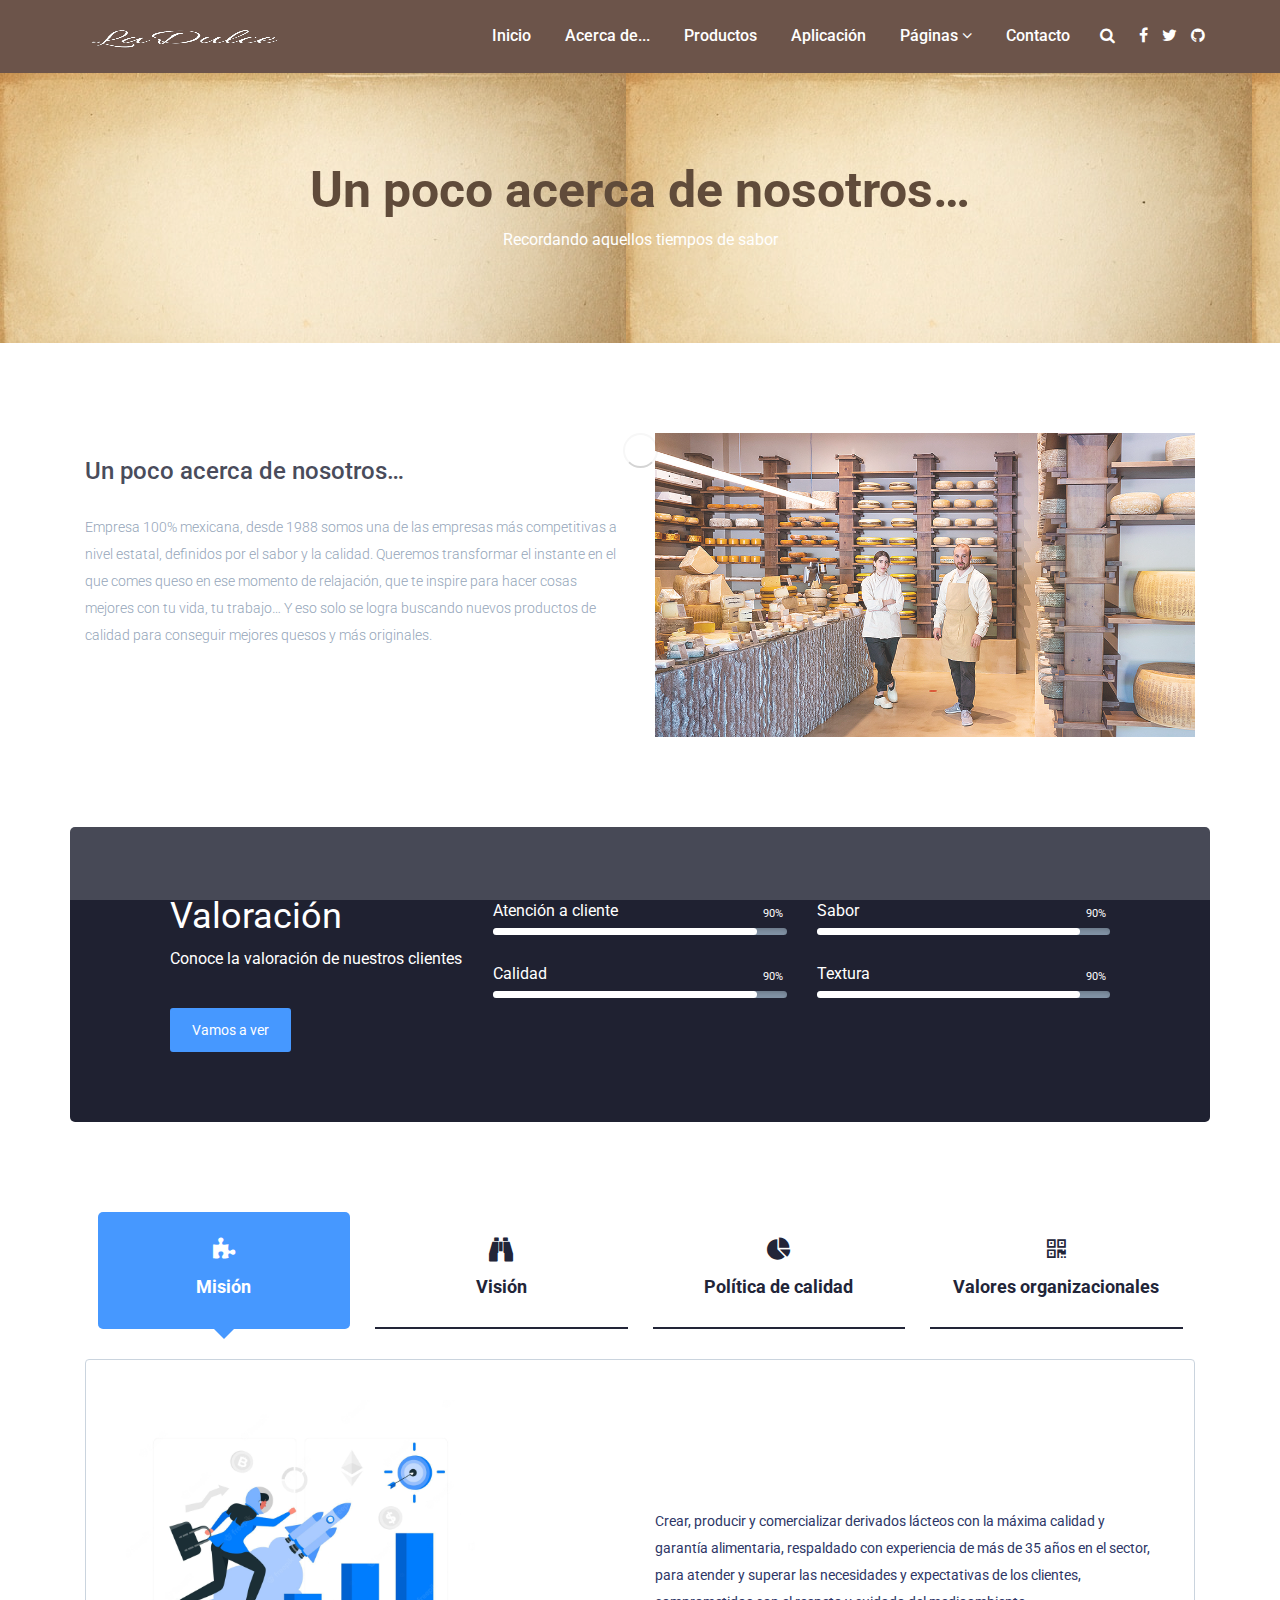
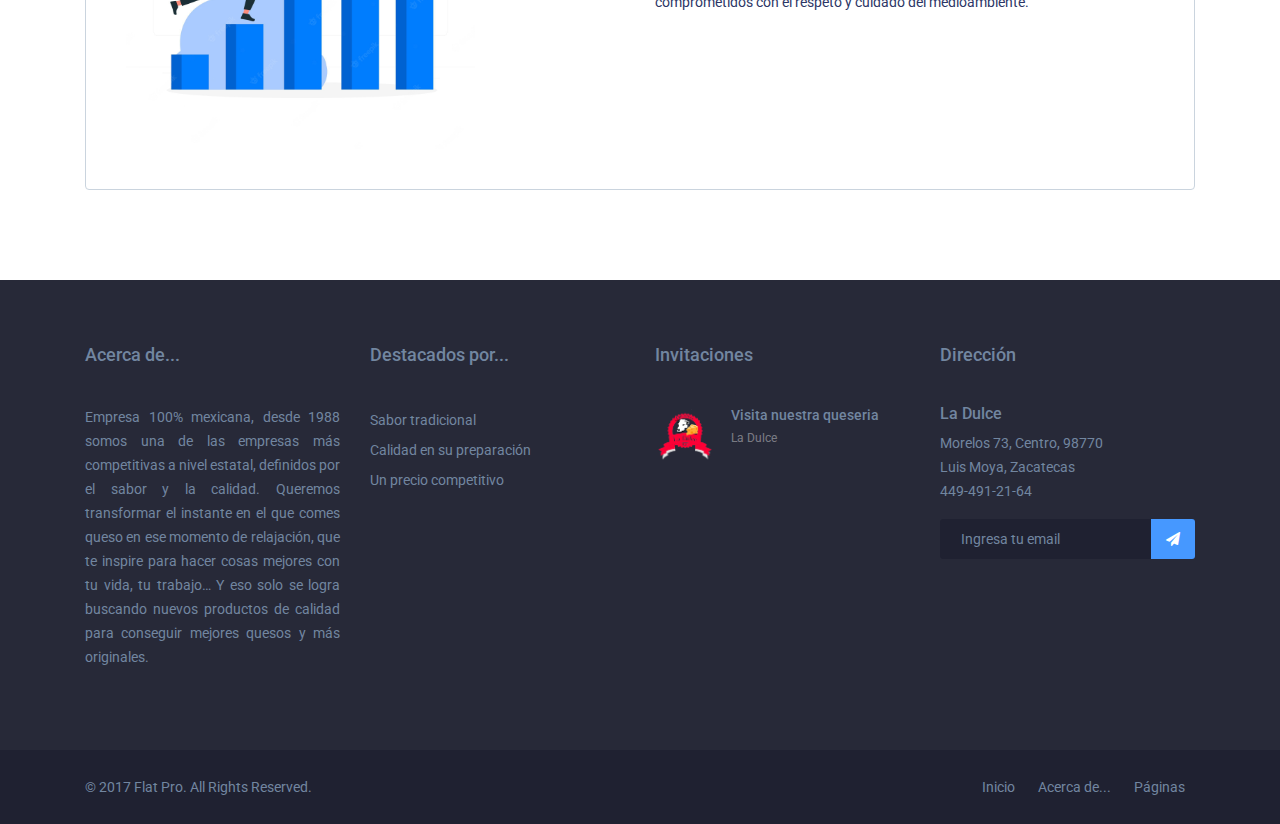
<file: about.html>
<!DOCTYPE html>
<html lang="en">

<head>
    <!-- Required meta tags -->
    <meta charset="utf-8">
    <meta name="viewport" content="width=device-width, initial-scale=1, shrink-to-fit=no">
    <title>Flat Pro || Buisness HTML template</title>

        <!-- Required CSS files -->
    <link href="https://fonts.googleapis.com/css?family=Roboto:300,300i,400,400i,500,500i,700,700i" rel="stylesheet">
    <link rel="stylesheet" href="assets/css/owl.carousel.css">
    <link rel="stylesheet" href="assets/css/barfiller.css">
    <link rel="stylesheet" href="assets/css/animate.css">
    <link rel="stylesheet" href="assets/css/font-awesome.min.css">
    <link rel="stylesheet" href="assets/css/bootstrap.min.css">
    <link rel="stylesheet" href="assets/css/slicknav.css">
    <link rel="stylesheet" href="assets/css/main.css">
</head>

<body>
    <div class="preloader">
        <span class="preloader-spin"></span>
    </div>
    <div class="site">
        


            <header>
            <div class="container">
                <div class="row">
                    <div class="col-6 col-sm-3 logo-column">
                        <a href="index.html" class="logo">
                            <img src="assets/img/Amapola_verde_coral_rosa-removebg-preview.png" alt="logo" width="200px" height="500px">
                        </a>
                    </div>
                    <div class="col-6 col-sm-9 nav-column clearfix">
                        <div class="right-nav">
                            <span class="search-icon fa fa-search"></span>
                            <form action="#" class="search-form">
                                <input type="search" placeholder="search now">
                                <button type="submit"><i class="fa fa-search"></i></button>
                            </form>
                            <div class="header-social">
                                <a href="#" class="fa fa-facebook"></a>
                                <a href="#" class="fa fa-twitter"></a>
                                <a href="#" class="fa fa-github"></a>
                            </div>
                        </div>
                        <nav id="menu" class="d-none d-lg-block">
                            <ul>
                                <li >
                                    <a href="index.html">Inicio</a>
                                    
                                </li>
                                <li><a href="about.html">Acerca de...</a></li>
                                <li><a href="portfolio.html">Productos</a></li>
                                <li><a href="inicio_de_sesion.php">Aplicación</a></li>
                                <li class="has-child">
                                    <a href="#">Páginas</a>
                                    <ul class="sub-menu">
                                    
                                        <li><a href="about.html">Acerca de...</a></li>
                                        <li><a href="contact.php">Contacto</a></li>
                                        <li><a href="portfolio.html">Productos</a></li>
                                        <li><a href="testimonial.html">Testimonios</a></li>
                                         <li><a href="aplicacion.html">Aplicación</a></li>
                                        <li><a href="inicio_de_sesion.html">Cerrar sesión</a></li>
                                        <li><a href="inicio_de_sesion.php">Iniciar sesión</a></li>
                                    </ul>
                                </li>
                                <li><a href="contact.php">Contacto</a></li> 
                            </ul>
                    </div>
                </div>
            </div>
        </header>    <div class="page-title sp" style="background-image: url(assets/img/ACERCADE2.jpeg)">
    <div class="container text-center">
        <h2 style="color:rgb(62, 36, 15)">Un poco acerca de nosotros…</h2>
        <p style="color:rgb(255, 255, 255)">Recordando aquellos tiempos de sabor</p>
    </div>
</div>        
    <div class="about-area sp">
    <div class="container">
        <div class="row">
            <div class="col-md-6">
                <div class="about-content">
                    <h3>Un poco acerca de nosotros…</h3>
                    <p>Empresa 100% mexicana, desde 1988 somos una de las empresas más competitivas a nivel estatal, definidos por el sabor y la calidad. Queremos transformar el instante en el que comes queso en ese momento de relajación, que te inspire para hacer cosas mejores con tu vida, tu trabajo… Y eso solo se logra buscando nuevos productos de calidad para conseguir mejores quesos y más originales.</p>
                    
                </div>
            </div>
            <div class="col-md-6">
                <div class="about-img">
                    <img src="assets/img/imagendeabout.jpeg" alt="">
                </div>
            </div>
        </div>
    </div>
</div>    <div class="skill-area spb">
    <div class="container">
        <div class="row">
            <div class="col-md-4">
                <div class="skill-title">
                    <h2>Valoración</h2>
                    <p>Conoce la valoración de nuestros clientes </p>
                    <a href="index.html" class="button">Vamos a ver</a>
                    
                </div>
            </div>
            <div class="col-md-8">
                <div class="row">
                    <div class="col-sm-6 single-skill">
                        <h4>Atención a cliente</h4>
                        <div class="barfiller">
                            <span class="tip"></span>
                            <span class="fill" data-percentage="90"></span>
                        </div>
                    </div>
                    <div class="col-sm-6 single-skill">
                        <h4>Sabor</h4>
                        <div class="barfiller">
                            <span class="tip"></span>
                            <span class="fill" data-percentage="100"></span>
                        </div>
                    </div>
                    <div class="col-sm-6 single-skill">
                        <h4>Calidad</h4>
                        <div class="barfiller">
                            <span class="tip"></span>
                            <span class="fill" data-percentage="50"></span>
                        </div>
                    </div>
                    <div class="col-sm-6 single-skill">
                        <h4>Textura</h4>
                        <div class="barfiller">
                            <span class="tip"></span>
                            <span class="fill" data-percentage="50"></span>
                        </div>
                    </div>
                
                </div>
            </div>
        </div>
    </div>
</div>    <div class="tabs-area spb">
    <div class="container">
        <ul class="nav tabs-nav" id="pills-tab" role="tablist">
            <li class="nav-item">
                <a class="nav-link active" id="pills-home-tab" data-toggle="pill" href="#mission">
                    <i class="fa fa-puzzle-piece"></i>
                    <span>Misión</span>
                </a>
            </li>
            <li class="nav-item">
                <a class="nav-link" id="pills-profile-tab" data-toggle="pill" href="#vision">
                    <i class="fa fa-binoculars"></i>
                    <span>Visión</span>
                </a>
            </li>
            <li class="nav-item">
                <a class="nav-link" id="pills-profile-tab" data-toggle="pill" href="#funds">
                    <i class="fa fa-pie-chart"></i>
                    <span>Política de calidad</span>
                </a>
            </li>
            <li class="nav-item">
                <a class="nav-link" id="pills-profile-tab" data-toggle="pill" href="#history">
                    <i class="fa fa-qrcode"></i>
                    <span>Valores organizacionales</span>
                </a>
            </li>

        </ul>
        <div class="tab-content" id="pills-tabContent">
            <div class="tab-pane fade show active" id="mission" role="tabpanel">
                <div class="row">
                    <div class="col-md-6">
                        <img src="assets/img/misionP.jpg" alt="" width="70%">
                    </div>
                    <div class="col-md-6">
                        <br><br><br><br>
                        <p>Crear, producir y comercializar derivados lácteos con la máxima calidad y garantía alimentaria, respaldado con experiencia de más de 35 años en el sector, para atender y superar las necesidades y expectativas de los clientes, comprometidos con el respeto y cuidado del medioambiente.
                        </p>  
                    </div>
                </div>
            </div>
            <div class="tab-pane fade" id="vision" role="tabpanel">
                    <div class="row">
                        <div class="col-md-6">
                            <img src="assets/img/mision2.jpg" width="70%" alt="">
                        </div>
                        <div class="col-md-6">
                            <br><br><br><br>
                            <p>“Ser una empresa reconocida a nivel estatal por sus productos lácteos y procesos artesanales, distinguiéndose por el sabor, textura y aroma, así como por estar en las ocasiones especiales de las familias y poder botanear con un buen queso”
                            </p>
                           
                        </div>
                    </div>
            </div>
            <div class="tab-pane fade" id="funds" role="tabpanel">
                    <div class="row">
                        <div class="col-md-6">
                            <p><strong></strong></p>
                            <br><br><br>    
                            <p>"Deleitar a nuestros clientes poniendo a su disposición exquisitos quesos elaborados artesanalmente con leche de cabra autóctona y con las máximas garantías higiénico-sanitarias, con el objetivo final de que sean reconocidos nacional e internacionalmente por su sabor, aroma y frescura."</p>
                        </div>
                        <div class="col-md-6">
                            <img src="assets/img/equipo.jpg" width="500" height="350" alt="">
                        </div>
                    </div>
            </div>
            <div class="tab-pane fade" id="history" role="tabpanel">
                <div class="row">
                    <div class="col-md-6">
                        <img src="assets/img/valoresP.jpg" width="380" height="350" alt="">
                        <br>
                        <br>
                        </div>
                    <div class="col-md-6">
                        <br><br><br><br>
                       <p>Como fabricantes de alimentos ponemos a disposición de nuestros clientes quesos y derivados lácteos que aseguran una dieta nutritiva dentro de un estilo de vida saludable. En primer lugar, debemos garantizar la inocuidad del alimento para poder certificar después la calidad del producto.</p>
                       
                    </div>
                </div>
            </div>
        </div>

    </div>
</div>    
<footer>
    <div class="footer-top">
        <div class="container">
            <div class="row">
                <div class="col-md-6 col-lg-3 footer_widget">
                    <div class="inner">
                        <h4>Acerca de...</h4>
                       <p style="text-align: justify;">Empresa 100% mexicana, desde 1988 somos una de las empresas más competitivas a nivel estatal, definidos por el sabor y la calidad. Queremos transformar el instante en el que comes queso en ese momento de relajación, que te inspire para hacer cosas mejores con tu vida, tu trabajo… Y eso solo se logra buscando nuevos productos de calidad para conseguir mejores quesos y más originales.</p>
                    </div>
                </div>
                <div class="col-md-6 col-lg-3 footer_widget">
                    <div class="inner">
                        <h4>Destacados por...</h4>
                        <ul>
                            <li><a href="#">Sabor tradicional</a></li>
                            <li><a href="#">Calidad en su preparación</a></li>
                            <li><a href="#">Un precio competitivo</a></li>
                         
                        </ul>
                    </div>
                </div>
                <div class="col-md-6 col-lg-3 footer_widget">
                    <div class="inner">
                        <h4>Invitaciones</h4>
                        <div class="media">
                            <a href="#">
                                <img src="assets/img/La_Dulce_Original-removebg-preview.png" class="d-flex mr-3" alt="">
                            </a>
                            <div class="media-body">
                                <h5>
                                    <a href="#">Visita nuestra queseria</a>
                                </h5>
                                <span>La Dulce</span>
                            </div>
                        </div>
                    </div>
                </div>
                <div class="col-md-6 col-lg-3 footer_widget">
                    <div class="inner">
                        <h4>Dirección</h4>
                    <h5>La Dulce</h5>
                    <p>Morelos 73, Centro, 98770 <br>Luis Moya, Zacatecas <br>449-491-21-64</p>
                   
                        <form action="#" class="nw_form">
                            <input placeholder="Ingresa tu email" type="email">
                            <button><i class="fa fa-paper-plane"></i></button>
                        </form>
                    </div>
                </div>
            </div>
        </div>
    </div>
    <div class="footer-bottom">
        <div class="container">
            <div class="row">
                <div class="col-lg-6">
                    <div class="copyright-txt">
                        © 2017 Flat Pro. All Rights Reserved.
                    </div>
                </div>
                <div class="col-lg-6 text-right">
                    <div class="footer-nav">
                        <a href="#">Inicio</a>
                        <a href="#">Acerca de...</a>
                        <a href="#">Páginas</a>
                      
                    </div>
                </div>
            </div>
        </div>
    </div>
</footer>
       
       
        
    </div>

    <!--Required JS files-->
<script src="assets/js/jquery-2.2.4.min.js"></script>
<script src="assets/js/vendor/popper.min.js"></script>
<script src="assets/js/vendor/bootstrap.min.js"></script>
<script src="assets/js/vendor/owl.carousel.min.js"></script>
<script src="assets/js/vendor/isotope.pkgd.min.js"></script>
<script src="assets/js/vendor/jquery.barfiller.js"></script>
<script src="assets/js/vendor/loopcounter.js"></script>
<script src="assets/js/vendor/slicknav.min.js"></script>
<script src="assets/js/active.js"></script>

</body>

</html>
</file>
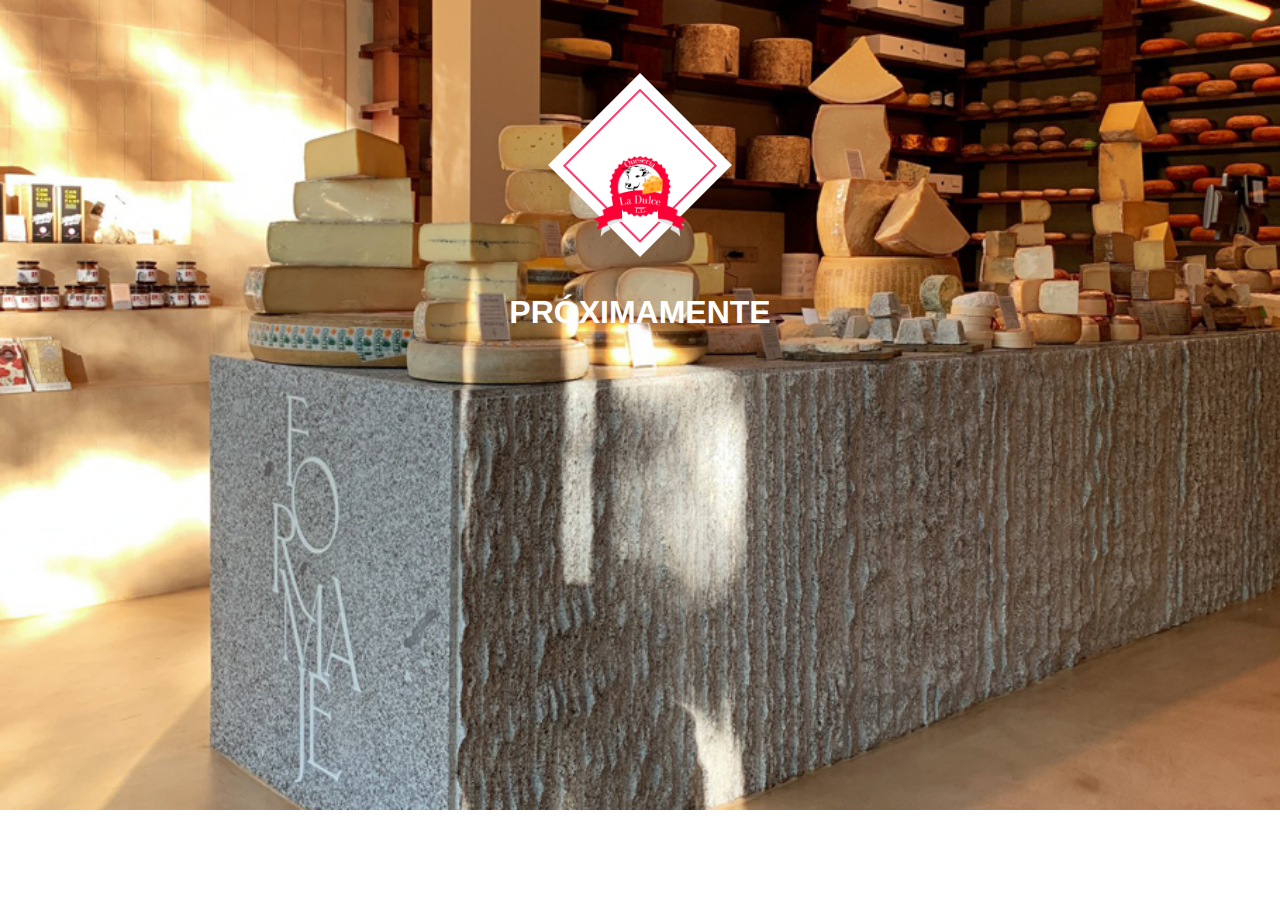
<file: aplicacion.html>
<!DOCTYPE HTML>
<html>
<head>
<title>Login</title>
<!-- Custom Theme files -->
<link href="assets/css/style.css" rel="stylesheet" type="text/css" media="all"/>
<!-- Custom Theme files -->
<meta http-equiv="Content-Type" content="text/html; charset=utf-8" />
<meta name="viewport" content="width=device-width, initial-scale=1, maximum-scale=1">
<meta http-equiv="Content-Type" content="text/html; charset=utf-8" /> 
<meta name="keywords" content="Square login form web template, Sign up Web Templates, Flat Web Templates, Login signup Responsive web template, Smartphone Compatible web template, free webdesigns for Nokia, Samsung, LG, Sony Ericsson, Motorola web design" />
<!--Google Fonts-->
<link href='//fonts.googleapis.com/css?family=Open+Sans:300italic,400italic,600italic,700italic,800italic,400,300,600,700,800' rel='stylesheet' type='text/css'>
<!--Google Fonts-->
</head>
<body>
	
<!--header start here-->
<div class="login-form">
	
			<div class="top-login">
				<span><img src="assets/img/La_Dulce_Original-removebg-preview.png" alt="" ></span>
			</div>
			<a href="index.html"><h1 >Próximamente</h1>
			</a>
	
			
</div>		
<!--header start here-->
</body>

</html>
</file>
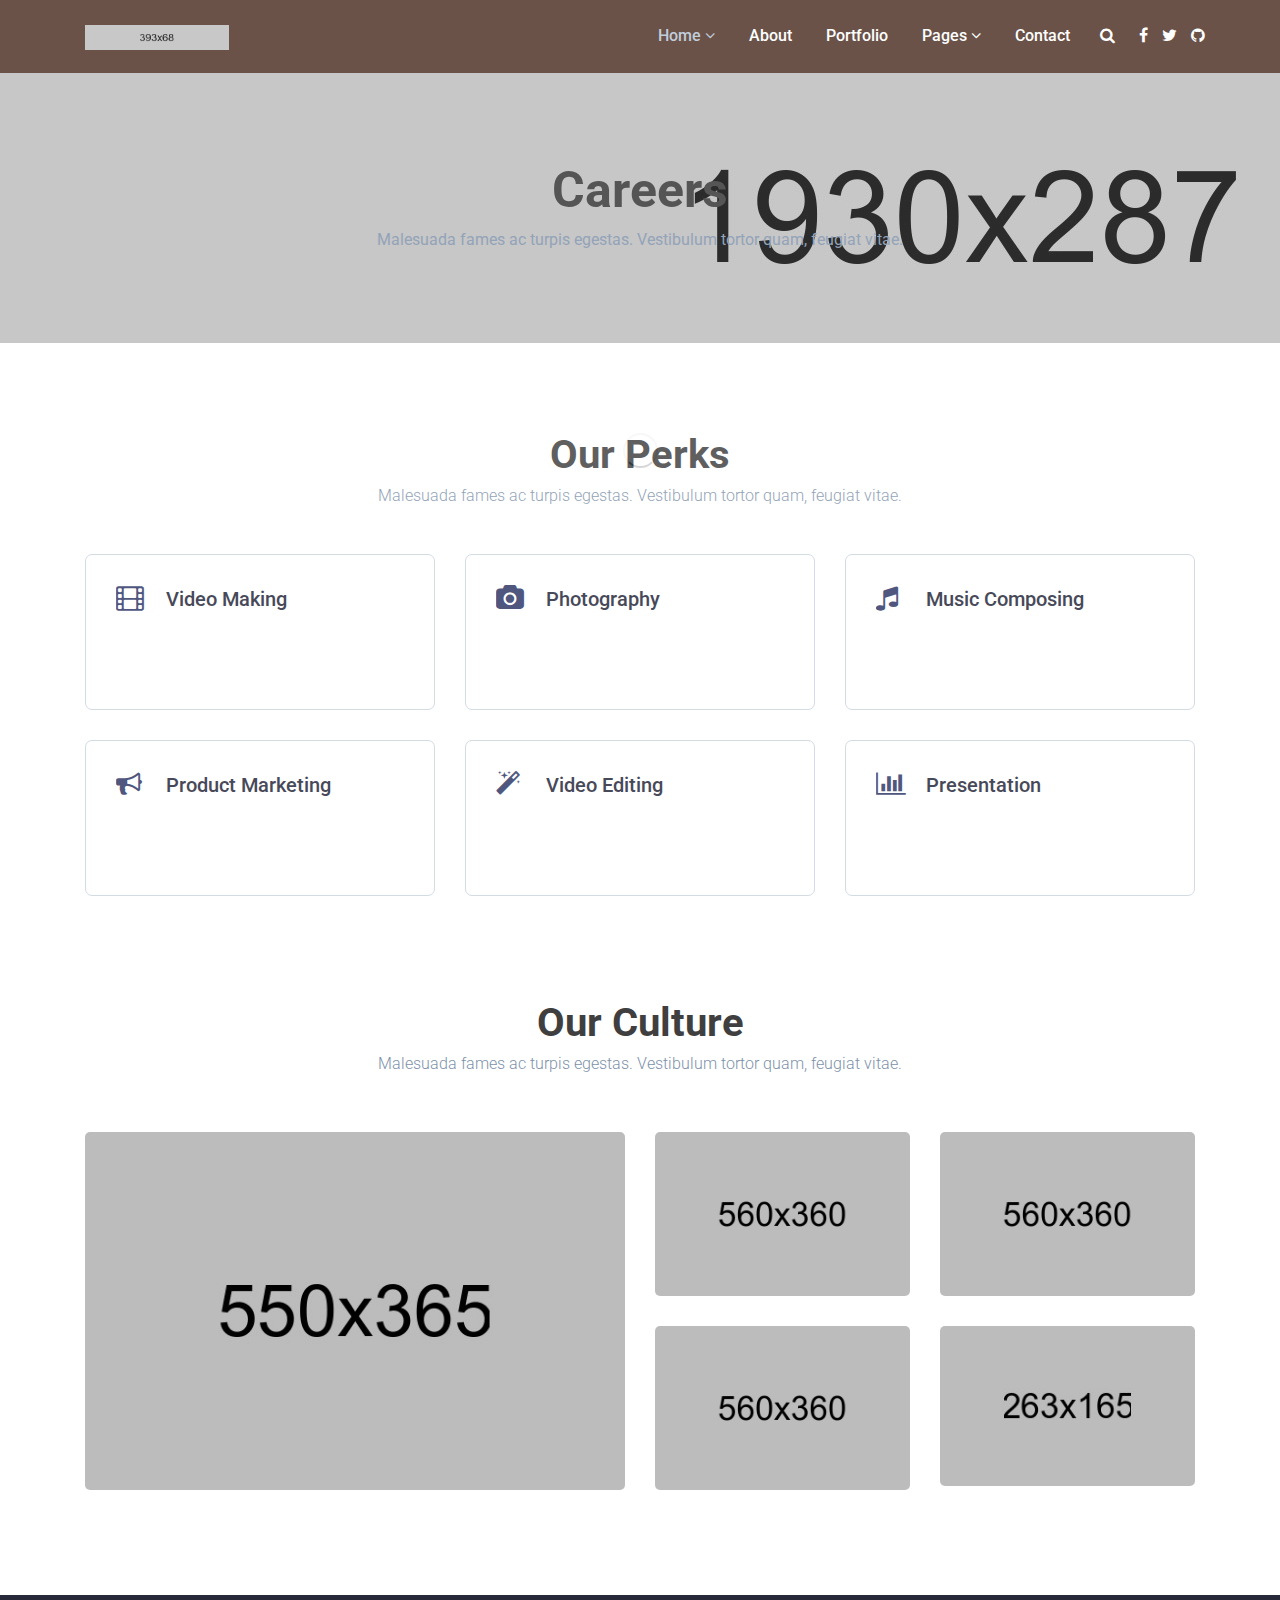
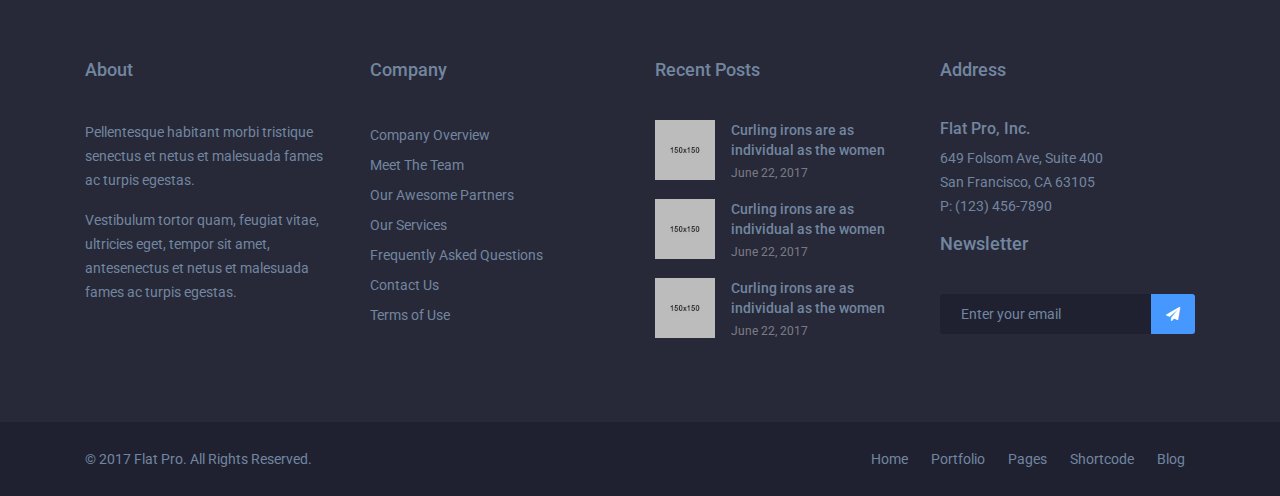
<file: career.html>
<!DOCTYPE html>
<html lang="en">

<head>
    <!-- Required meta tags -->
    <meta charset="utf-8">
    <meta name="viewport" content="width=device-width, initial-scale=1, shrink-to-fit=no">
    <title>Flat Pro || Buisness HTML template</title>

        <!-- Required CSS files -->
    <link href="https://fonts.googleapis.com/css?family=Roboto:300,300i,400,400i,500,500i,700,700i" rel="stylesheet">
    <link rel="stylesheet" href="assets/css/owl.carousel.css">
    <link rel="stylesheet" href="assets/css/barfiller.css">
    <link rel="stylesheet" href="assets/css/animate.css">
    <link rel="stylesheet" href="assets/css/font-awesome.min.css">
    <link rel="stylesheet" href="assets/css/bootstrap.min.css">
    <link rel="stylesheet" href="assets/css/slicknav.css">
    <link rel="stylesheet" href="assets/css/main.css">
</head>

<body>
    <div class="preloader">
        <span class="preloader-spin"></span>
    </div>
    <div class="site">
        


            <header>
            <div class="container">
                <div class="row">
                    <div class="col-6 col-sm-3 logo-column">
                        <a href="index.html" class="logo">
                            <img src="assets/img/logo.png" alt="logo">
                        </a>
                    </div>
                    <div class="col-6 col-sm-9 nav-column clearfix">
                        <div class="right-nav">
                            <span class="search-icon fa fa-search"></span>
                            <form action="#" class="search-form">
                                <input type="search" placeholder="search now">
                                <button type="submit"><i class="fa fa-search"></i></button>
                            </form>
                            <div class="header-social">
                                <a href="#" class="fa fa-facebook"></a>
                                <a href="#" class="fa fa-twitter"></a>
                                <a href="#" class="fa fa-github"></a>
                            </div>
                        </div>
                        <nav id="menu" class="d-none d-lg-block">
                            <ul>
                                <li class="current-menu-item has-child">
                                    <a href="index.html">Home</a>
                                    <ul class="sub-menu">
                                        <li><a href="index.html">Home - 01</a></li>
                                        <li><a href="index-2.html">Home - 02</a></li>
                                        <li><a href="index-3.html">Home - 03</a></li>
                                    </ul>
                                </li>
                                <li><a href="about.html">About</a></li>
                                <li><a href="portfolio.html">Portfolio</a></li>
                                <li class="has-child">
                                    <a href="#">Pages</a>
                                    <ul class="sub-menu">
                                        <li><a href="404.html">404</a></li>
                                        <li><a href="about.html">About</a></li>
                                        <li><a href="career.html">Career</a></li>
                                        <li><a href="coming-soon.html">Coming Soon</a></li>
                                        <li><a href="contact.html">Contact</a></li>
                                        <li><a href="faq.html">Faq</a></li>
                                        <li><a href="portfolio.html">Portfolio</a></li>
                                        <li><a href="pricing.html">Pricing</a></li>
                                        <li><a href="service.html">Service</a></li>
                                        <li><a href="team.html">Team</a></li>
                                        <li><a href="testimonial.html">Testimonial</a></li>
                                    </ul>
                                </li>
                                <li><a href="contact.html">Contact</a></li>
                            </ul>
                        </nav>
                    </div>
                </div>
            </div>
        </header>    <div class="page-title sp" style="background-image: url(assets/img/page-title.jpg)">
    <div class="container text-center">
        <h2>Careers</h2>
        <p>Malesuada fames ac turpis egestas. Vestibulum tortor quam, feugiat vitae.</p>
    </div>
</div>        
    <div class="service-area sp">
    <div class="container">
        <div class="section-title">
            <h2>Our Perks</h2>
            <p>Malesuada fames ac turpis egestas. Vestibulum tortor quam, feugiat vitae.</p>
        </div>
        <div class="row">
            <div class="col-lg-4 col-md-6 single-service bordered">
                <div class="inner">
                    <div class="title">
                        <div class="icon">
                            <i class="fa fa-film"></i>
                        </div>
                        <h4>Video Making</h4>
                    </div>
                    <div class="content">
                        <p>Pellentesque habitant morbi tristique senectus et netus et malesuada fames.</p>
                    </div>
                </div>
            </div>
            <div class="col-lg-4 col-md-6 single-service bordered">
                <div class="inner">
                    <div class="title">
                        <div class="icon">
                            <i class="fa fa-camera"></i>
                        </div>
                        <h4>Photography</h4>
                    </div>
                    <div class="content">
                        <p>Pellentesque habitant morbi tristique senectus et netus et malesuada fames.</p>
                    </div>
                </div>
            </div>
            <div class="col-lg-4 col-md-6 single-service bordered">
                <div class="inner">
                    <div class="title">
                        <div class="icon">
                            <i class="fa fa-music"></i>
                        </div>
                        <h4>Music Composing</h4>
                    </div>
                    <div class="content">
                        <p>Pellentesque habitant morbi tristique senectus et netus et malesuada fames.</p>
                    </div>
                </div>
            </div>
            <div class="col-lg-4 col-md-6 single-service bordered">
                <div class="inner">
                    <div class="title">
                        <div class="icon">
                            <i class="fa fa-bullhorn"></i>
                        </div>
                        <h4>Product Marketing</h4>
                    </div>
                    <div class="content">
                        <p>Pellentesque habitant morbi tristique senectus et netus et malesuada fames.</p>
                    </div>
                </div>
            </div>
            <div class="col-lg-4 col-md-6 single-service bordered">
                <div class="inner">
                    <div class="title">
                        <div class="icon">
                            <i class="fa fa-magic"></i>
                        </div>
                        <h4>Video Editing</h4>
                    </div>
                    <div class="content">
                        <p>Pellentesque habitant morbi tristique senectus et netus et malesuada fames.</p>
                    </div>
                </div>
            </div>
            <div class="col-lg-4 col-md-6 single-service bordered">
                <div class="inner">
                    <div class="title">
                        <div class="icon">
                            <i class="fa fa-bar-chart"></i>
                        </div>
                        <h4>Presentation</h4>
                    </div>
                    <div class="content">
                        <p>Pellentesque habitant morbi tristique senectus et netus et malesuada fames.</p>
                    </div>
                </div>
            </div>
        </div>
    </div>
</div>    <div class="gallery-area spb">
    <div class="container">
        <div class="section-title" data-margin="0 0 40px">
            <h2>Our Culture</h2>
            <p>Malesuada fames ac turpis egestas. Vestibulum tortor quam, feugiat vitae.</p>
        </div>
        <div class="row">
            <div class="col-md-6 single-gallery">
                <div class="inner">
                    <img src="assets/img/gallery-1.jpg" alt="">
                </div>
            </div>
            <div class="col-md-6">
                <div class="row">
                    <div class="col-sm-6 single-gallery">
                        <div class="inner">
                            <img src="assets/img/gallery-2.jpg" alt="">
                        </div>
                    </div>
                    <div class="col-sm-6 single-gallery">
                        <div class="inner">
                            <img src="assets/img/gallery-3.jpg" alt="">
                        </div>
                    </div>
                    <div class="col-sm-6 single-gallery">
                        <div class="inner">
                            <img src="assets/img/gallery-4.jpg" alt="">
                        </div>
                    </div>
                    <div class="col-sm-6 single-gallery">
                        <div class="inner">
                            <img src="assets/img/gallery-5.jpg" alt="">
                        </div>
                    </div>
                </div>
            </div>
        </div>
    </div>
</div>    <footer>
    <div class="footer-top">
        <div class="container">
            <div class="row">
                <div class="col-md-6 col-lg-3 footer_widget">
                    <div class="inner">
                        <h4>About</h4>
                        <p>Pellentesque habitant morbi tristique senectus et netus et malesuada fames ac turpis egestas.</p>
                        <p>Vestibulum tortor quam, feugiat vitae, ultricies eget, tempor sit amet, antesenectus et netus et malesuada fames ac turpis egestas.</p>
                    </div>
                </div>
                <div class="col-md-6 col-lg-3 footer_widget">
                    <div class="inner">
                        <h4>Company</h4>
                        <ul>
                            <li><a href="#">Company Overview</a></li>
                            <li><a href="#">Meet The Team</a></li>
                            <li><a href="#">Our Awesome Partners</a></li>
                            <li><a href="#">Our Services</a></li>
                            <li><a href="#">Frequently Asked Questions</a></li>
                            <li><a href="#">Contact Us</a></li>
                            <li><a href="#">Terms of Use</a></li>
                        </ul>
                    </div>
                </div>
                <div class="col-md-6 col-lg-3 footer_widget">
                    <div class="inner">
                        <h4>Recent Posts</h4>
                        <div class="media">
                            <a href="#">
                                <img src="assets/img/recent1.jpg" class="d-flex mr-3" alt="">
                            </a>
                            <div class="media-body">
                                <h5>
                                    <a href="#">Curling irons are as individual as the women</a>
                                </h5>
                                <span>June 22, 2017</span>
                            </div>
                        </div>
                        <div class="media">
                            <a href="#">
                                <img src="assets/img/recent2.jpg" class="d-flex mr-3" alt="">
                            </a>
                            <div class="media-body">
                                <h5>
                                    <a href="#">Curling irons are as individual as the women</a>
                                </h5>
                                <span>June 22, 2017</span>
                            </div>
                        </div>
                        <div class="media">
                            <a href="#">
                                <img src="assets/img/recent3.jpg" class="d-flex mr-3" alt="">
                            </a>
                            <div class="media-body">
                                <h5>
                                    <a href="#">Curling irons are as individual as the women</a>
                                </h5>
                                <span>June 22, 2017</span>
                            </div>
                        </div>
                    </div>
                </div>
                <div class="col-md-6 col-lg-3 footer_widget">
                    <div class="inner">
                        <h4>Address</h4>
                        <h5>Flat Pro, Inc.</h5>
                        <p>649 Folsom Ave, Suite 400 <br>San Francisco, CA 63105 <br>P: (123) 456-7890</p>
                        <h4>Newsletter</h4>
                        <form action="#" class="nw_form">
                            <input placeholder="Enter your email" type="email">
                            <button><i class="fa fa-paper-plane"></i></button>
                        </form>
                    </div>
                </div>
            </div>
        </div>
    </div>
    <div class="footer-bottom">
        <div class="container">
            <div class="row">
                <div class="col-lg-6">
                    <div class="copyright-txt">
                        © 2017 Flat Pro. All Rights Reserved.
                    </div>
                </div>
                <div class="col-lg-6 text-right">
                    <div class="footer-nav">
                        <a href="#">Home</a>
                        <a href="#">Portfolio</a>
                        <a href="#">Pages</a>
                        <a href="#">Shortcode</a>
                        <a href="#">Blog</a>
                    </div>
                </div>
            </div>
        </div>
    </div>
</footer>
        
        
    </div>

    <!--Required JS files-->
<script src="assets/js/jquery-2.2.4.min.js"></script>
<script src="assets/js/vendor/popper.min.js"></script>
<script src="assets/js/vendor/bootstrap.min.js"></script>
<script src="assets/js/vendor/owl.carousel.min.js"></script>
<script src="assets/js/vendor/isotope.pkgd.min.js"></script>
<script src="assets/js/vendor/jquery.barfiller.js"></script>
<script src="assets/js/vendor/loopcounter.js"></script>
<script src="assets/js/vendor/slicknav.min.js"></script>
<script src="assets/js/active.js"></script>

</body>

</html>
</file>
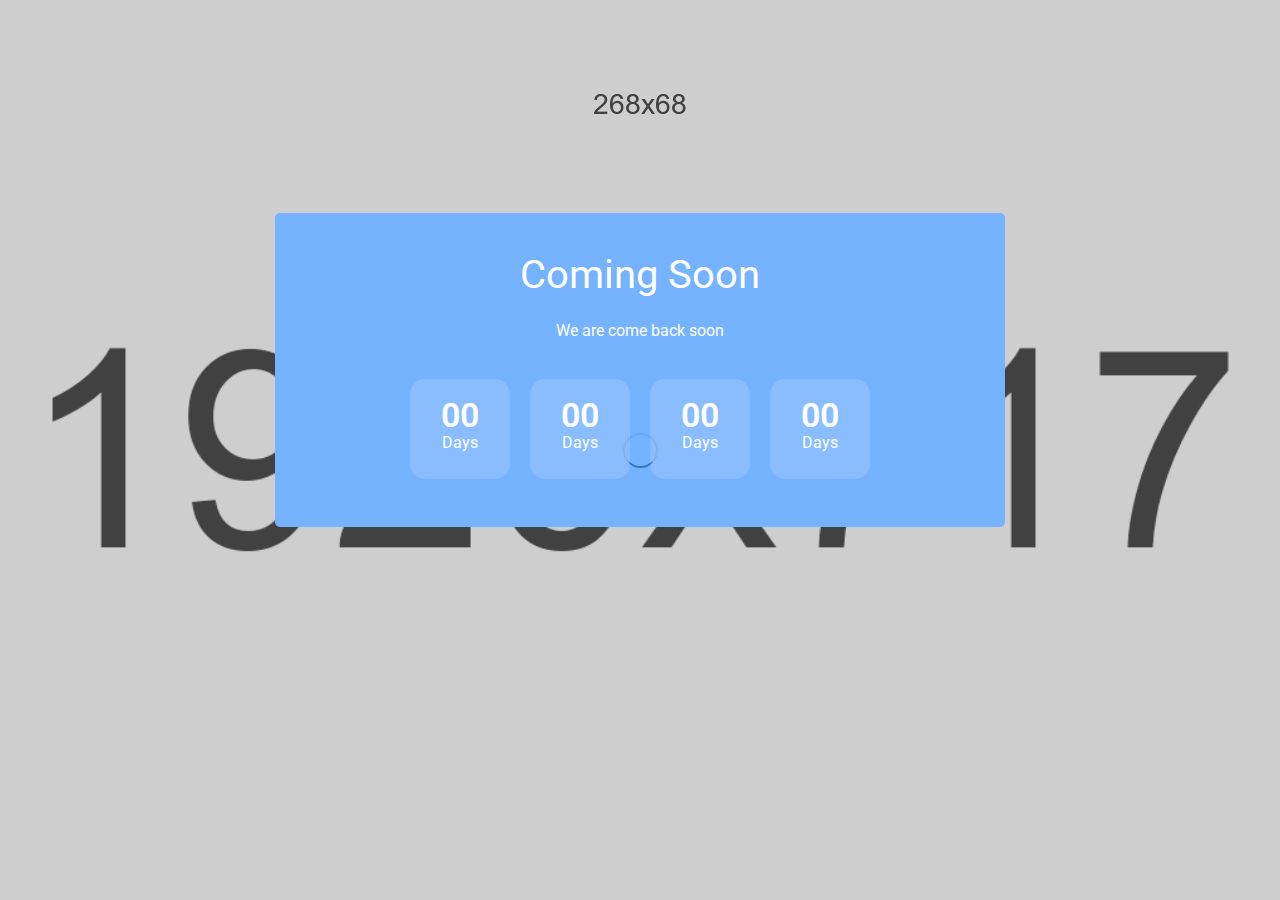
<file: coming-soon.html>
<!DOCTYPE html>
<html lang="en">

<head>
    <!-- Required meta tags -->
    <meta charset="utf-8">
    <meta name="viewport" content="width=device-width, initial-scale=1, shrink-to-fit=no">
    <title>Flat Pro || Buisness HTML template</title>

        <!-- Required CSS files -->
    <link href="https://fonts.googleapis.com/css?family=Roboto:300,300i,400,400i,500,500i,700,700i" rel="stylesheet">
    <link rel="stylesheet" href="assets/css/owl.carousel.css">
    <link rel="stylesheet" href="assets/css/barfiller.css">
    <link rel="stylesheet" href="assets/css/animate.css">
    <link rel="stylesheet" href="assets/css/font-awesome.min.css">
    <link rel="stylesheet" href="assets/css/bootstrap.min.css">
    <link rel="stylesheet" href="assets/css/slicknav.css">
    <link rel="stylesheet" href="assets/css/main.css">
</head>

<body>
    <div class="preloader">
        <span class="preloader-spin"></span>
    </div>
    <div class="site">
        


        
    <div class="coming-soon window-height" style="background-image: url(assets/img/404-bg.png)">
    <div class="container">
        <div class="row justify-content-center">
            <div class="col-md-8">
                <div class="coming-soon-logo">
                    <img src="assets/img/logo-404.png" alt="">
                </div>
                <div class="coming-soon-box bg1">
                    <h2>Coming Soon</h2>
                    <p>We are come back soon</p>
                    
                    <div class="counter-box clearfix" data-date="'2020/09/09">
                        <div class="single-counter">
                            <div class="inner">
                                <span class="counter-days">454</span>
                                <span class="text">Days</span>
                            </div>
                        </div>
                        <div class="single-counter">
                            <div class="inner">
                                <span class="counter-hours">454</span>
                                <span class="text">Days</span>
                            </div>
                        </div>
                        <div class="single-counter">
                            <div class="inner">
                                <span class="counter-minutes">454</span>
                                <span class="text">Days</span>
                            </div>
                        </div>
                        <div class="single-counter">
                            <div class="inner">
                                <span class="counter-seconds">454</span>
                                <span class="text">Days</span>
                            </div>
                        </div>
                    </div>
                </div>
            </div>
        </div>
    </div>
</div>       
       
        
    </div>

    <!--Required JS files-->
<script src="assets/js/jquery-2.2.4.min.js"></script>
<script src="assets/js/vendor/popper.min.js"></script>
<script src="assets/js/vendor/bootstrap.min.js"></script>
<script src="assets/js/vendor/owl.carousel.min.js"></script>
<script src="assets/js/vendor/isotope.pkgd.min.js"></script>
<script src="assets/js/vendor/jquery.barfiller.js"></script>
<script src="assets/js/vendor/loopcounter.js"></script>
<script src="assets/js/vendor/slicknav.min.js"></script>
<script src="assets/js/active.js"></script>

</body>

</html>
</file>
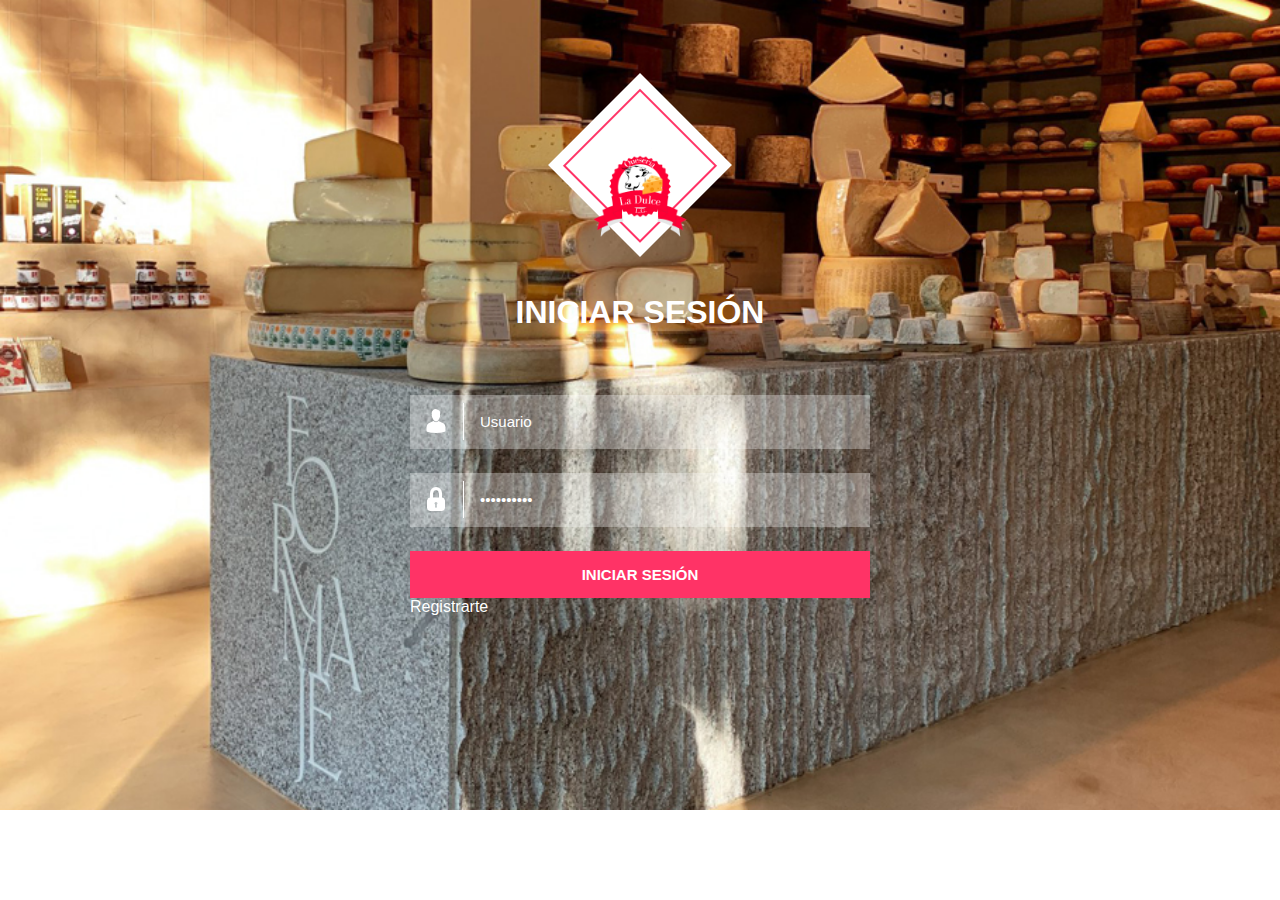
<file: inicio_de_sesion.html>
<!DOCTYPE HTML>
<html>
<head>
<title>Login</title>
<!-- Custom Theme files -->
<link href="assets/css/style.css" rel="stylesheet" type="text/css" media="all"/>
<!-- Custom Theme files -->
<meta http-equiv="Content-Type" content="text/html; charset=utf-8" />
<meta name="viewport" content="width=device-width, initial-scale=1, maximum-scale=1">
<meta http-equiv="Content-Type" content="text/html; charset=utf-8" /> 
<meta name="keywords" content="Square login form web template, Sign up Web Templates, Flat Web Templates, Login signup Responsive web template, Smartphone Compatible web template, free webdesigns for Nokia, Samsung, LG, Sony Ericsson, Motorola web design" />
<!--Google Fonts-->
<link href='//fonts.googleapis.com/css?family=Open+Sans:300italic,400italic,600italic,700italic,800italic,400,300,600,700,800' rel='stylesheet' type='text/css'>
<!--Google Fonts-->
</head>
<body>
	
<!--header start here-->
<div class="login-form">
			<div class="top-login">
				<span><img src="assets/img/La_Dulce_Original-removebg-preview.png" alt="" ></span>
				
			</div>
			<h1 >Iniciar sesión</h1>
			<div class="login-top">
			<form>
				<div class="login-ic">
					<i></i>
					<input type="text"  value="Usuario" onfocus="this.value = '';" onblur="if (this.value == '') {this.value = 'Usuario';}"/>
					<div class="clear"> </div>
				</div>
				<div class="login-ic">
					<i class="icon"></i>
					<input type="password"  value="Contraseña" onfocus="this.value = '';" onblur="if (this.value == '') {this.value = 'Contraseña';}"/>
					<div class="clear"> </div>
				</div>
			
				<div class="log-bwn">
					
				<a href="index.html"><input type="submit"  value="Iniciar sesión" ></a>
				</div>
				
				<p ><a style="color:rgb(255, 255, 255)"  href="registrate-2.php">Registrarte</a></p>
				
				</form>

				
			</div>
			
</div>		
<!--header start here-->
</body>

</html>
</file>
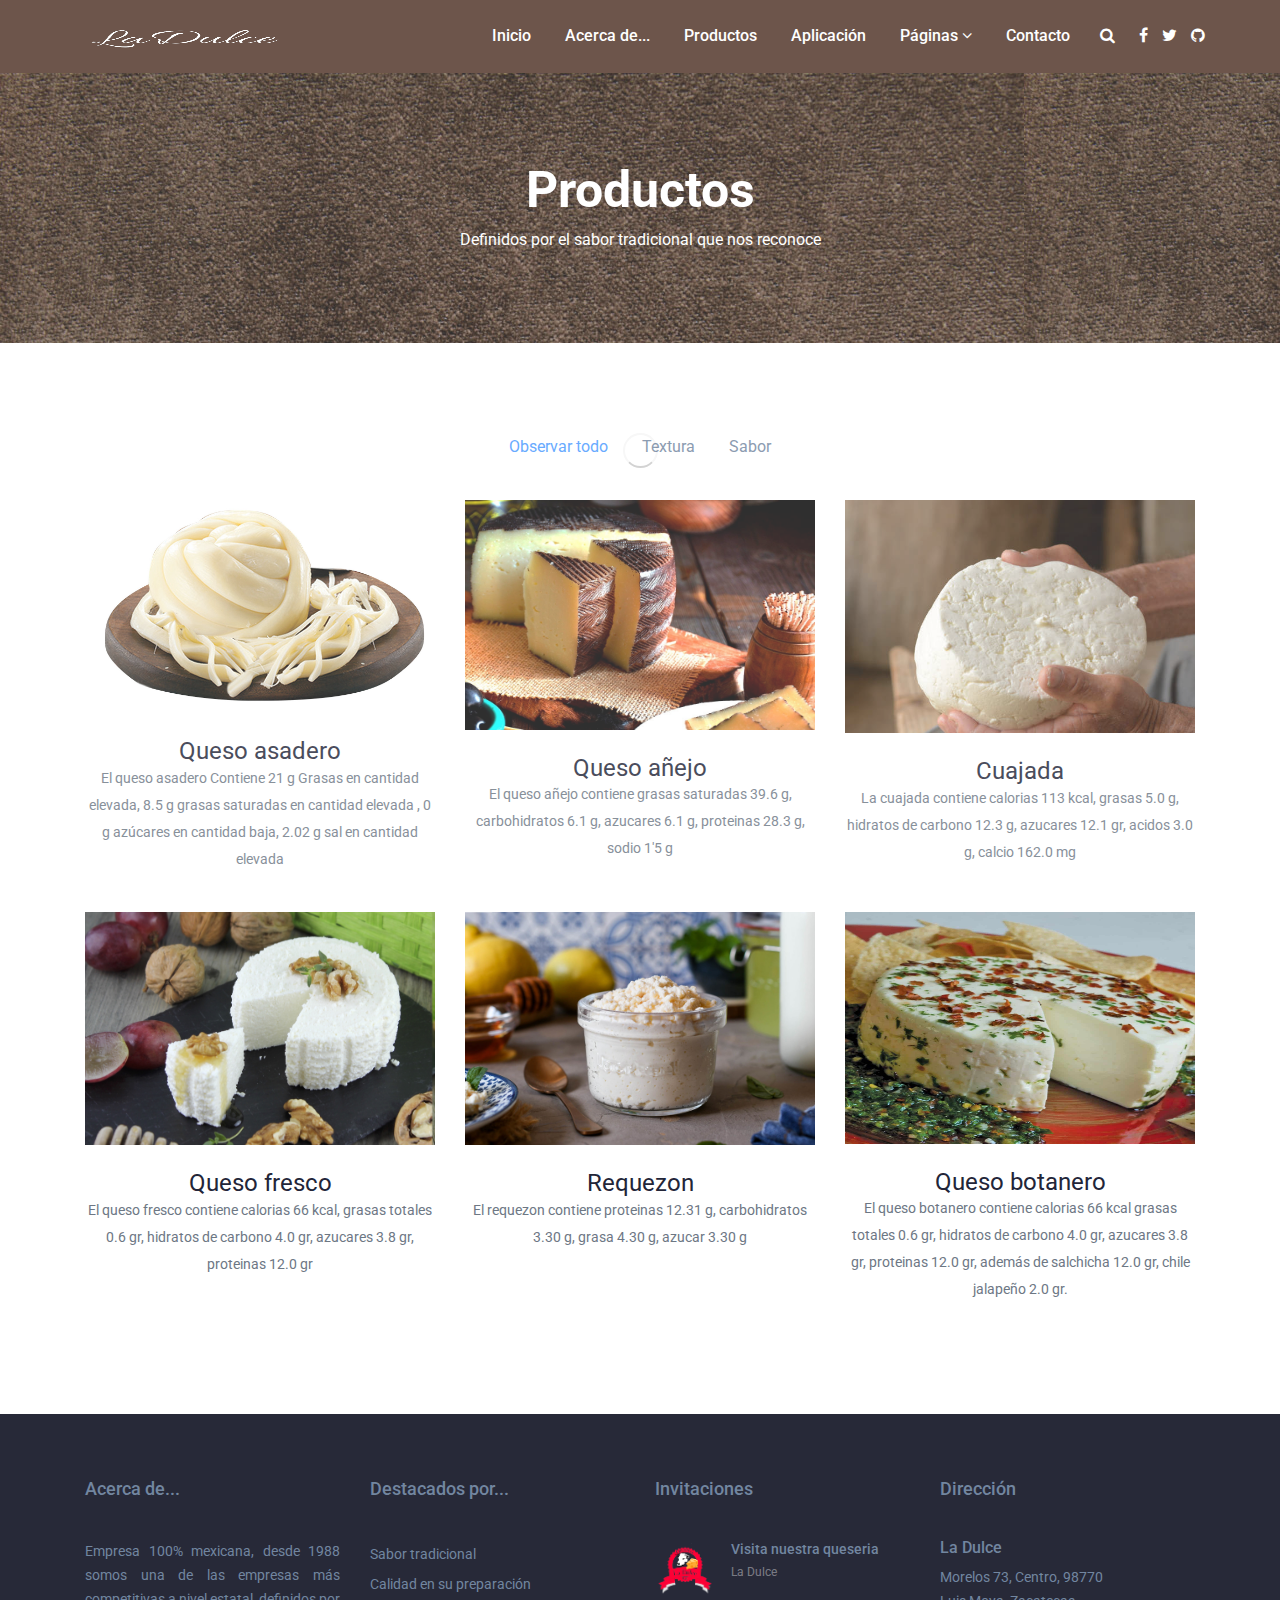
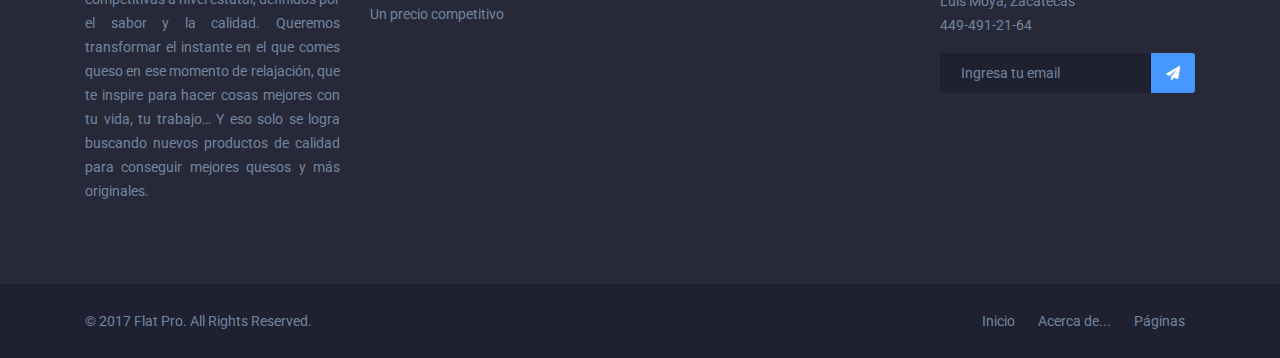
<file: portfolio.html>
<!DOCTYPE html>
<html lang="en">

<head>
    <!-- Required meta tags -->
    <meta charset="utf-8">
    <meta name="viewport" content="width=device-width, initial-scale=1, shrink-to-fit=no">
    <title>Flat Pro || Buisness HTML template</title>

        <!-- Required CSS files -->
    <link href="https://fonts.googleapis.com/css?family=Roboto:300,300i,400,400i,500,500i,700,700i" rel="stylesheet">
    <link rel="stylesheet" href="assets/css/owl.carousel.css">
    <link rel="stylesheet" href="assets/css/barfiller.css">
    <link rel="stylesheet" href="assets/css/animate.css">
    <link rel="stylesheet" href="assets/css/font-awesome.min.css">
    <link rel="stylesheet" href="assets/css/bootstrap.min.css">
    <link rel="stylesheet" href="assets/css/slicknav.css">
    <link rel="stylesheet" href="assets/css/main.css">
</head>

<body>
    <div class="preloader">
        <span class="preloader-spin"></span>
    </div>
    <div class="site">
        


            <header>
            <div class="container">
                <div class="row">
                    <div class="col-6 col-sm-3 logo-column">
                        <a href="index.html" class="logo">
                            <img src="assets/img/Amapola_verde_coral_rosa-removebg-preview.png" alt="logo" width="200px" height="500px">
                        </a>
                    </div>
                    <div class="col-6 col-sm-9 nav-column clearfix">
                        <div class="right-nav">
                            <span class="search-icon fa fa-search"></span>
                            <form action="#" class="search-form">
                                <input type="search" placeholder="search now">
                                <button type="submit"><i class="fa fa-search"></i></button>
                            </form>
                            <div class="header-social">
                                <a href="#" class="fa fa-facebook"></a>
                                <a href="#" class="fa fa-twitter"></a>
                                <a href="#" class="fa fa-github"></a>
                            </div>
                        </div>
                        <nav id="menu" class="d-none d-lg-block">
                            <ul>
                                <li >
                                    <a href="index.html">Inicio</a>
                                    
                                </li>
                                <li><a href="about.html">Acerca de...</a></li>
                                <li><a href="portfolio.html">Productos</a></li>
                                <li><a href="inicio_de_sesion.php">Aplicación</a></li>
                                <li class="has-child">
                                    <a href="#">Páginas</a>
                                    <ul class="sub-menu">
                                    
                                        <li><a href="about.html">Acerca de...</a></li>
                                        <li><a href="contact.php">Contacto</a></li>
                                        <li><a href="portfolio.html">Productos</a></li>
                                        <li><a href="inicio_de_sesion.php">Aplicación</a></li>
                                    </ul>
                                </li>
                                <li><a href="contact.php">Contacto</a></li>
                            </ul>
                        </nav>
                    </div>
                </div>
            </div>
        </header>    <div class="page-title sp" style="background-image: url(assets/img/color\ cafe2.jpeg)">
    <div class="container text-center">
        <h2 style="color:rgb(255, 255, 255)">Productos</h2>
        <p style="color:rgb(255, 255, 255)">Definidos por el sabor tradicional que nos reconoce</p>
    </div>
</div>    <div class="portfolio-area sp">
    <div class="container">
        <div class="row">
            <ul class="isotope-menu">
                <li data-filter="*" class="active">Observar todo</li>
                <li data-filter=".ceramics">Textura</li>
                <li data-filter=".branding">Sabor</li>


            </ul>
        </div>
        <div class="row portfolio-isotope">
            <div class="single-portfolio col-md-4 branding photography design">
                <div class="inner">
                    <div class="portfolio-img">
                        <img src="assets/img/queso-asadero.jpeg" alt="portfolio-image">
                    </div>
                    <div class="portfolio-content">
                        <a href="#"><h3>Queso asadero</h3></a>
                        <span>El queso asadero Contiene  21 g Grasas en cantidad elevada,
                            8.5 g grasas saturadas en cantidad elevada ,
                            0 g azúcares en cantidad baja, 
                            2.02 g sal en cantidad elevada</span>
                    </div>
                </div>
            </div>
            <div class="single-portfolio col-md-4 ceramics design photography">
                <div class="inner">
                    <div class="portfolio-img">
                        <img src="assets/img/anejo99.jpg" alt="portfolio-image" width="200px" height="230px">
                    </div>
                    <div class="portfolio-content">
                        <a href="#"><h3>Queso añejo</h3></a>
                        <span>
                            El queso añejo contiene grasas saturadas 39.6 g,
                            carbohidratos 6.1 g,
                            azucares 6.1 g,
                            proteinas 28.3 g,
                            sodio 1'5 g</span>
                    </div>
                </div>
            </div>
            <div class="single-portfolio col-md-4 ceramics branding ceramics">
                <div class="inner">
                    <div class="portfolio-img">
                        <img src="assets/img/cuajada2.jpeg" alt="portfolio-image" >
                    </div>
                    <div class="portfolio-content">
                        <a href="#"><h3>Cuajada</h3></a>
                        <span>La cuajada contiene 
                            calorias 113 kcal,
                            grasas 5.0 g,
                            hidratos de carbono 12.3 g,
                            azucares 12.1 gr,
                            acidos 3.0 g,
                            calcio 162.0 mg</span>
                    </div>
                </div>
            </div>
            <div class="single-portfolio col-md-4 design photography">
                <div class="inner">
                    <div class="portfolio-img">
                        <img src="assets/img/Queso-freso.jpeg" alt="portfolio-image">
                       </div>
                    <div class="portfolio-content">
                        <a href="#"><h3>Queso fresco</h3></a>
                        <span>El queso fresco contiene calorias 66 kcal,
                            grasas totales 0.6 gr,
                            hidratos de carbono  4.0 gr,
                            azucares 3.8 gr,
                            proteinas 12.0 gr</span>
                    </div>
                </div>
            </div>
            <div class="single-portfolio col-md-4 ceramics photography branding">
                <div class="inner">
                    <div class="portfolio-img">
                        <img src="assets/img/requeson.jpeg" alt="portfolio-image">
                        
                    </div>
                    <div class="portfolio-content">
                        <a href="#"><h3>Requezon</h3></a>
                        <span>El requezon contiene proteinas 12.31 g,
                            carbohidratos 3.30 g,
                            grasa 4.30 g,
                            azucar 3.30 g</span>
                    </div>
                </div>
            </div>
            <div class="single-portfolio col-md-4 branding design">
                <div class="inner">
                    <div class="portfolio-img">
                        <img src="assets/img/queso-botanero-001-Larousse-Cocina.jpeg" alt="portfolio-image" idth="200px" height="232px">
                        </div>
                    <div class="portfolio-content">
                        <a href="#"><h3>Queso botanero</h3></a>
                        <span>El queso botanero contiene calorias 66 kcal
                            grasas totales 0.6 gr,
                            hidratos de carbono  4.0 gr,
                            azucares 3.8 gr,
                            proteinas 12.0 gr,
                            además de salchicha 12.0 gr,
                            chile jalapeño 2.0 gr.
                        </span>
                    </div>
                </div>
            </div>
        </div>
    </div>
</div>    <footer>
    <div class="footer-top">
        <div class="container">
            <div class="row">
                <div class="col-md-6 col-lg-3 footer_widget">
                    <div class="inner">
                        <h4>Acerca de...</h4>
                       <p style="text-align: justify;">Empresa 100% mexicana, desde 1988 somos una de las empresas más competitivas a nivel estatal, definidos por el sabor y la calidad. Queremos transformar el instante en el que comes queso en ese momento de relajación, que te inspire para hacer cosas mejores con tu vida, tu trabajo… Y eso solo se logra buscando nuevos productos de calidad para conseguir mejores quesos y más originales.</p>
                    </div>
                </div>
                <div class="col-md-6 col-lg-3 footer_widget">
                    <div class="inner">
                        <h4>Destacados por...</h4>
                        <ul>
                            <li><a href="#">Sabor tradicional</a></li>
                            <li><a href="#">Calidad en su preparación</a></li>
                            <li><a href="#">Un precio competitivo</a></li>
                         
                        </ul>
                    </div>
                </div>
                <div class="col-md-6 col-lg-3 footer_widget">
                    <div class="inner">
                        <h4>Invitaciones</h4>
                        <div class="media">
                            <a href="#">
                                <img src="assets/img/La_Dulce_Original-removebg-preview.png" class="d-flex mr-3" alt="">
                            </a>
                            <div class="media-body">
                                <h5>
                                    <a href="#">Visita nuestra queseria</a>
                                </h5>
                                <span>La Dulce</span>
                            </div>
                        </div>
                    </div>
                </div>
                <div class="col-md-6 col-lg-3 footer_widget">
                    <div class="inner">
                        <h4>Dirección</h4>
                    <h5>La Dulce</h5>
                    <p>Morelos 73, Centro, 98770 <br>Luis Moya, Zacatecas <br>449-491-21-64</p>
                   
                        <form action="#" class="nw_form">
                            <input placeholder="Ingresa tu email" type="email">
                            <button><i class="fa fa-paper-plane"></i></button>
                        </form>
                    </div>
                </div>
            </div>
        </div>
    </div>
    <div class="footer-bottom">
        <div class="container">
            <div class="row">
                <div class="col-lg-6">
                    <div class="copyright-txt">
                        © 2017 Flat Pro. All Rights Reserved.
                    </div>
                </div>
                <div class="col-lg-6 text-right">
                    <div class="footer-nav">
                        <a href="#">Inicio</a>
                        <a href="#">Acerca de...</a>
                        <a href="#">Páginas</a>
                      
                    </div>
                </div>
            </div>
        </div>
    </div>
</footer>
       
       
        
    </div>

    <!--Required JS files-->
<script src="assets/js/jquery-2.2.4.min.js"></script>
<script src="assets/js/vendor/popper.min.js"></script>
<script src="assets/js/vendor/bootstrap.min.js"></script>
<script src="assets/js/vendor/owl.carousel.min.js"></script>
<script src="assets/js/vendor/isotope.pkgd.min.js"></script>
<script src="assets/js/vendor/jquery.barfiller.js"></script>
<script src="assets/js/vendor/loopcounter.js"></script>
<script src="assets/js/vendor/slicknav.min.js"></script>
<script src="assets/js/active.js"></script>

</body>

</html>
</file>
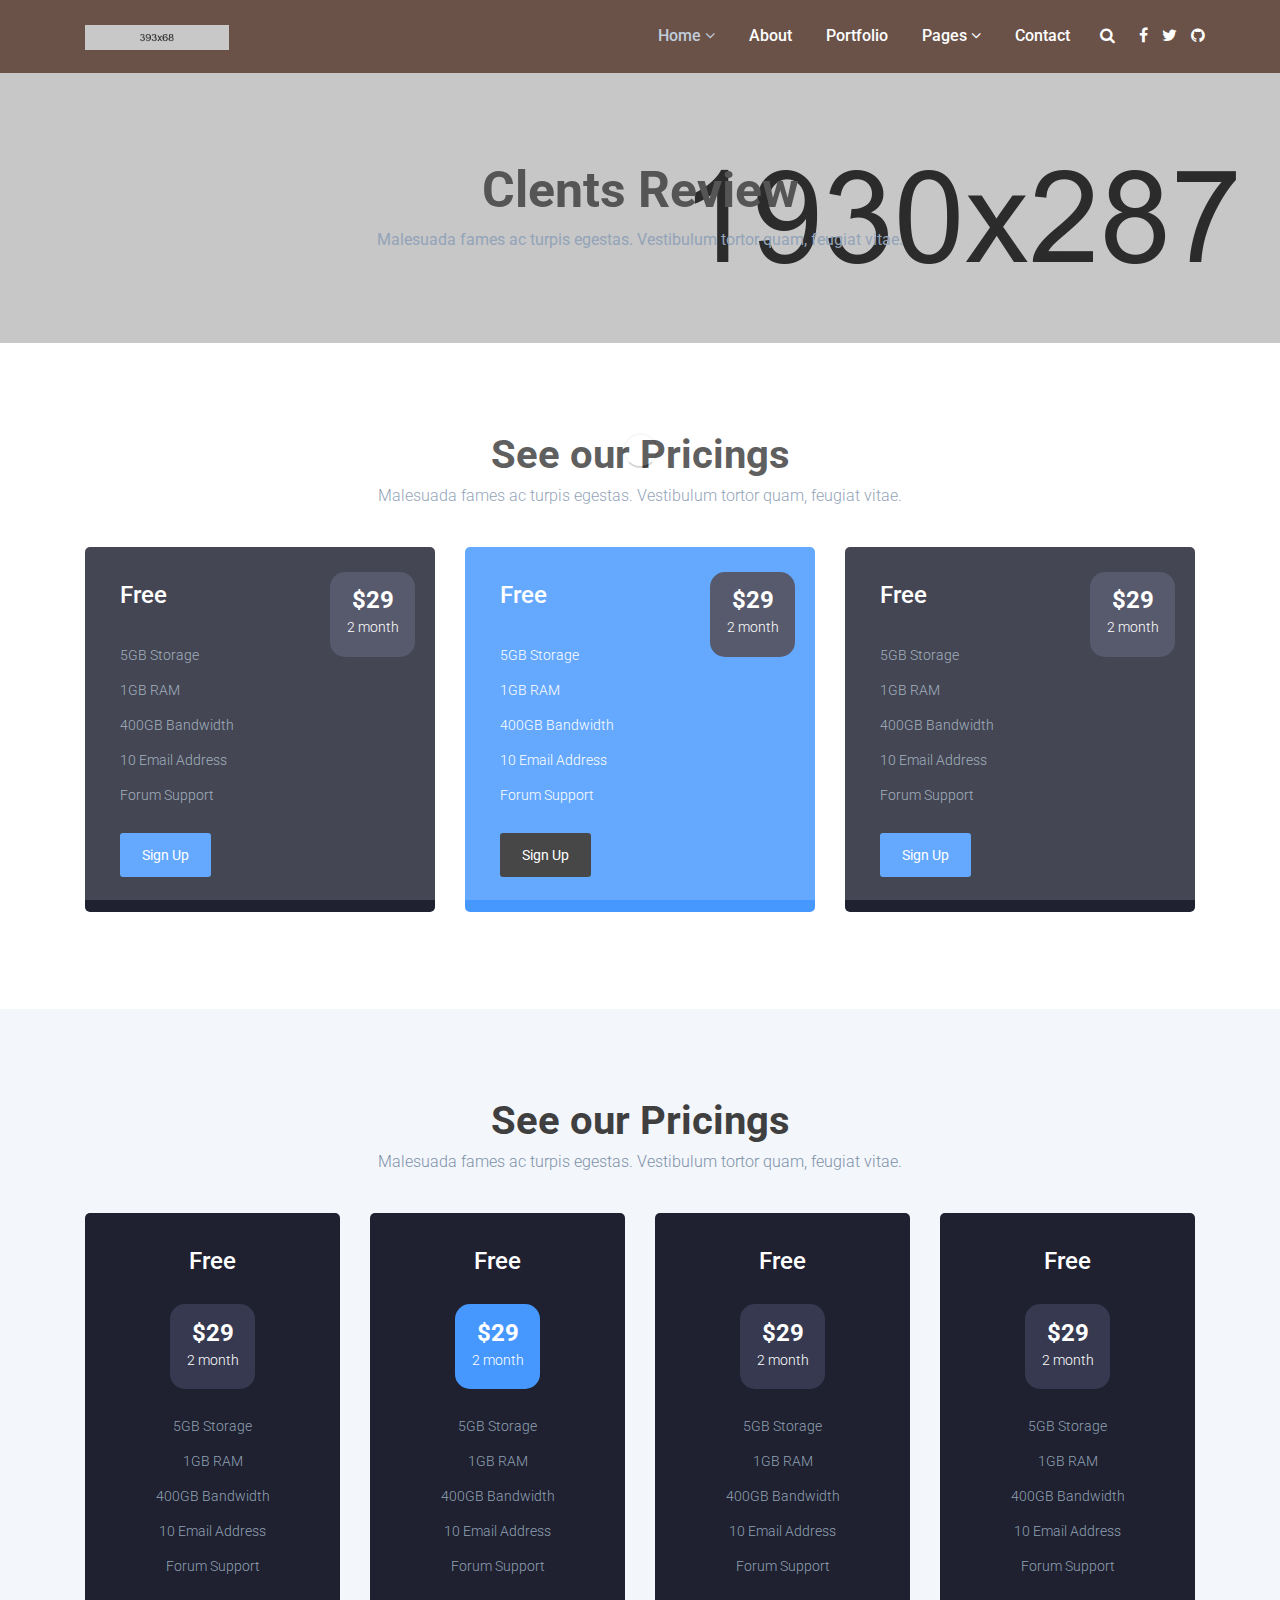
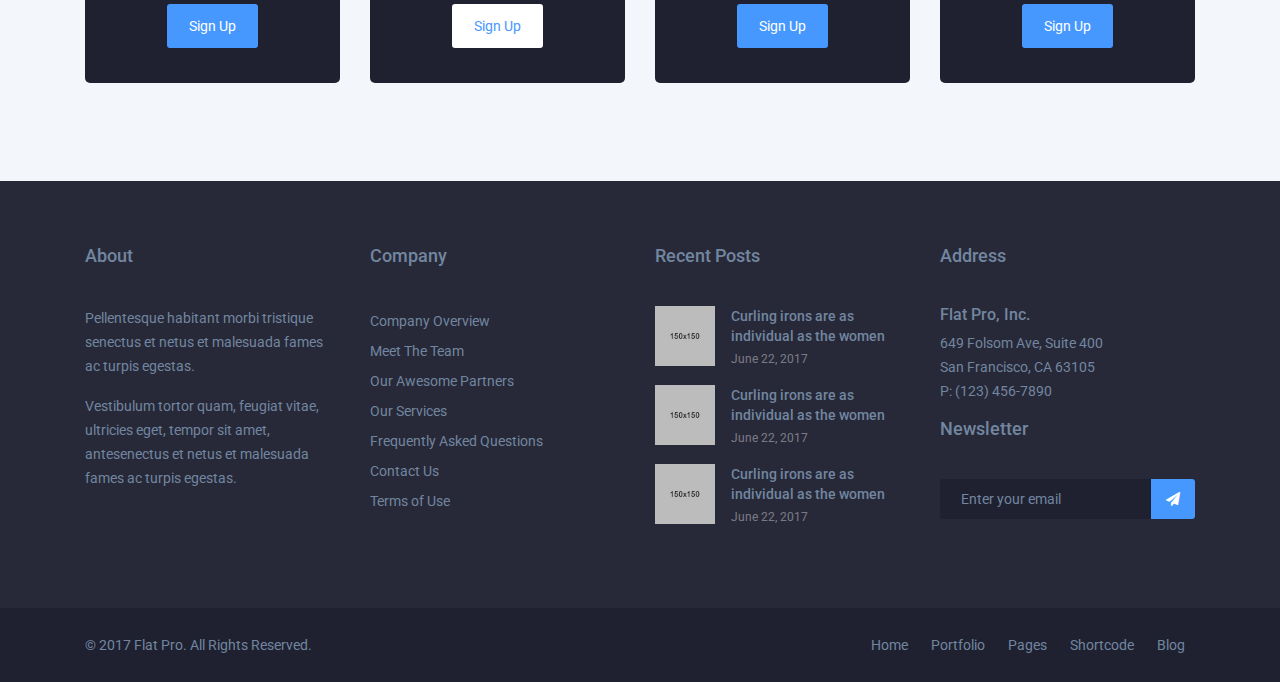
<file: pricing.html>
<!DOCTYPE html>
<html lang="en">

<head>
    <!-- Required meta tags -->
    <meta charset="utf-8">
    <meta name="viewport" content="width=device-width, initial-scale=1, shrink-to-fit=no">
    <title>Flat Pro || Buisness HTML template</title>

        <!-- Required CSS files -->
    <link href="https://fonts.googleapis.com/css?family=Roboto:300,300i,400,400i,500,500i,700,700i" rel="stylesheet">
    <link rel="stylesheet" href="assets/css/owl.carousel.css">
    <link rel="stylesheet" href="assets/css/barfiller.css">
    <link rel="stylesheet" href="assets/css/animate.css">
    <link rel="stylesheet" href="assets/css/font-awesome.min.css">
    <link rel="stylesheet" href="assets/css/bootstrap.min.css">
    <link rel="stylesheet" href="assets/css/slicknav.css">
    <link rel="stylesheet" href="assets/css/main.css">
</head>

<body>
    <div class="preloader">
        <span class="preloader-spin"></span>
    </div>
    <div class="site">
        


            <header>
            <div class="container">
                <div class="row">
                    <div class="col-6 col-sm-3 logo-column">
                        <a href="index.html" class="logo">
                            <img src="assets/img/logo.png" alt="logo">
                        </a>
                    </div>
                    <div class="col-6 col-sm-9 nav-column clearfix">
                        <div class="right-nav">
                            <span class="search-icon fa fa-search"></span>
                            <form action="#" class="search-form">
                                <input type="search" placeholder="search now">
                                <button type="submit"><i class="fa fa-search"></i></button>
                            </form>
                            <div class="header-social">
                                <a href="#" class="fa fa-facebook"></a>
                                <a href="#" class="fa fa-twitter"></a>
                                <a href="#" class="fa fa-github"></a>
                            </div>
                        </div>
                        <nav id="menu" class="d-none d-lg-block">
                            <ul>
                                <li class="current-menu-item has-child">
                                    <a href="index.html">Home</a>
                                    <ul class="sub-menu">
                                        <li><a href="index.html">Home - 01</a></li>
                                        <li><a href="index-2.html">Home - 02</a></li>
                                        <li><a href="index-3.html">Home - 03</a></li>
                                    </ul>
                                </li>
                                <li><a href="about.html">About</a></li>
                                <li><a href="portfolio.html">Portfolio</a></li>
                                <li class="has-child">
                                    <a href="#">Pages</a>
                                    <ul class="sub-menu">
                                        <li><a href="404.html">404</a></li>
                                        <li><a href="about.html">About</a></li>
                                        <li><a href="career.html">Career</a></li>
                                        <li><a href="coming-soon.html">Coming Soon</a></li>
                                        <li><a href="contact.html">Contact</a></li>
                                        <li><a href="faq.html">Faq</a></li>
                                        <li><a href="portfolio.html">Portfolio</a></li>
                                        <li><a href="pricing.html">Pricing</a></li>
                                        <li><a href="service.html">Service</a></li>
                                        <li><a href="team.html">Team</a></li>
                                        <li><a href="testimonial.html">Testimonial</a></li>
                                    </ul>
                                </li>
                                <li><a href="contact.html">Contact</a></li>
                            </ul>
                        </nav>
                    </div>
                </div>
            </div>
        </header>    <div class="page-title sp" style="background-image: url(assets/img/page-title.jpg)">
    <div class="container text-center">
        <h2>Clents Review</h2>
        <p>Malesuada fames ac turpis egestas. Vestibulum tortor quam, feugiat vitae.</p>
    </div>
</div>        
    <div class="pricing-area sp ">
    <div class="container">
        <div class="section-title">
            <h2>See our Pricings</h2>
            <p>Malesuada fames ac turpis egestas. Vestibulum tortor quam, feugiat vitae.</p>
        </div>
        <div class="row">
            <div class="col-md-6 col-lg-4 single-pricing">
                <div class="inner">
                   <div class="title">
                        <h2>Free</h2>
                        <div class="price">
                            <span>$29</span>
                            <span>2 month</span>
                        </div>
                   </div>
                   <ul>
                       <li>5GB Storage</li>
                        <li>1GB RAM</li>
                        <li>400GB Bandwidth</li>
                        <li>10 Email Address</li>
                        <li>Forum Support</li>
                   </ul>
                   <a href="#" class="button">Sign Up</a>
                </div>
            </div>
            <div class="col-md-6 col-lg-4 single-pricing active">
                <div class="inner">
                   <div class="title">
                        <h2>Free</h2>
                        <div class="price">
                            <span>$29</span>
                            <span>2 month</span>
                        </div>
                   </div>
                   <ul>
                       <li>5GB Storage</li>
                        <li>1GB RAM</li>
                        <li>400GB Bandwidth</li>
                        <li>10 Email Address</li>
                        <li>Forum Support</li>
                   </ul>
                   <a href="#" class="button">Sign Up</a>
                </div>
            </div>
            <div class="col-md-6 col-lg-4 single-pricing">
                <div class="inner">
                   <div class="title">
                        <h2>Free</h2>
                        <div class="price">
                            <span>$29</span>
                            <span>2 month</span>
                        </div>
                   </div>
                   <ul>
                       <li>5GB Storage</li>
                        <li>1GB RAM</li>
                        <li>400GB Bandwidth</li>
                        <li>10 Email Address</li>
                        <li>Forum Support</li>
                   </ul>
                   <a href="#" class="button">Sign Up</a>
                </div>
            </div>
        </div>
    </div>
</div>




<div class="pricing-area sp bg2">
    <div class="container">
        <div class="section-title">
            <h2>See our Pricings</h2>
            <p>Malesuada fames ac turpis egestas. Vestibulum tortor quam, feugiat vitae.</p>
        </div>
        <div class="row">
            <div class="col-md-6 col-lg-3 single-pricing-2">
                <div class="inner">
                   <div class="title">
                        <h2>Free</h2>
                        <div class="price">
                            <span>$29</span>
                            <span>2 month</span>
                        </div>
                   </div>
                   <ul>
                       <li>5GB Storage</li>
                        <li>1GB RAM</li>
                        <li>400GB Bandwidth</li>
                        <li>10 Email Address</li>
                        <li>Forum Support</li>
                   </ul>
                   <a href="#" class="button">Sign Up</a>
                </div>
            </div>
            <div class="col-md-6 col-lg-3 single-pricing-2 active">
                <div class="inner">
                   <div class="title">
                        <h2>Free</h2>
                        <div class="price">
                            <span>$29</span>
                            <span>2 month</span>
                        </div>
                   </div>
                   <ul>
                       <li>5GB Storage</li>
                        <li>1GB RAM</li>
                        <li>400GB Bandwidth</li>
                        <li>10 Email Address</li>
                        <li>Forum Support</li>
                   </ul>
                   <a href="#" class="button">Sign Up</a>
                </div>
            </div>
            <div class="col-md-6 col-lg-3 single-pricing-2">
                <div class="inner">
                   <div class="title">
                        <h2>Free</h2>
                        <div class="price">
                            <span>$29</span>
                            <span>2 month</span>
                        </div>
                   </div>
                   <ul>
                       <li>5GB Storage</li>
                        <li>1GB RAM</li>
                        <li>400GB Bandwidth</li>
                        <li>10 Email Address</li>
                        <li>Forum Support</li>
                   </ul>
                   <a href="#" class="button">Sign Up</a>
                </div>
            </div>
            <div class="col-md-6 col-lg-3 single-pricing-2">
                <div class="inner">
                   <div class="title">
                        <h2>Free</h2>
                        <div class="price">
                            <span>$29</span>
                            <span>2 month</span>
                        </div>
                   </div>
                   <ul>
                       <li>5GB Storage</li>
                        <li>1GB RAM</li>
                        <li>400GB Bandwidth</li>
                        <li>10 Email Address</li>
                        <li>Forum Support</li>
                   </ul>
                   <a href="#" class="button">Sign Up</a>
                </div>
            </div>
        </div>
    </div>
</div>    <footer>
    <div class="footer-top">
        <div class="container">
            <div class="row">
                <div class="col-md-6 col-lg-3 footer_widget">
                    <div class="inner">
                        <h4>About</h4>
                        <p>Pellentesque habitant morbi tristique senectus et netus et malesuada fames ac turpis egestas.</p>
                        <p>Vestibulum tortor quam, feugiat vitae, ultricies eget, tempor sit amet, antesenectus et netus et malesuada fames ac turpis egestas.</p>
                    </div>
                </div>
                <div class="col-md-6 col-lg-3 footer_widget">
                    <div class="inner">
                        <h4>Company</h4>
                        <ul>
                            <li><a href="#">Company Overview</a></li>
                            <li><a href="#">Meet The Team</a></li>
                            <li><a href="#">Our Awesome Partners</a></li>
                            <li><a href="#">Our Services</a></li>
                            <li><a href="#">Frequently Asked Questions</a></li>
                            <li><a href="#">Contact Us</a></li>
                            <li><a href="#">Terms of Use</a></li>
                        </ul>
                    </div>
                </div>
                <div class="col-md-6 col-lg-3 footer_widget">
                    <div class="inner">
                        <h4>Recent Posts</h4>
                        <div class="media">
                            <a href="#">
                                <img src="assets/img/recent1.jpg" class="d-flex mr-3" alt="">
                            </a>
                            <div class="media-body">
                                <h5>
                                    <a href="#">Curling irons are as individual as the women</a>
                                </h5>
                                <span>June 22, 2017</span>
                            </div>
                        </div>
                        <div class="media">
                            <a href="#">
                                <img src="assets/img/recent2.jpg" class="d-flex mr-3" alt="">
                            </a>
                            <div class="media-body">
                                <h5>
                                    <a href="#">Curling irons are as individual as the women</a>
                                </h5>
                                <span>June 22, 2017</span>
                            </div>
                        </div>
                        <div class="media">
                            <a href="#">
                                <img src="assets/img/recent3.jpg" class="d-flex mr-3" alt="">
                            </a>
                            <div class="media-body">
                                <h5>
                                    <a href="#">Curling irons are as individual as the women</a>
                                </h5>
                                <span>June 22, 2017</span>
                            </div>
                        </div>
                    </div>
                </div>
                <div class="col-md-6 col-lg-3 footer_widget">
                    <div class="inner">
                        <h4>Address</h4>
                        <h5>Flat Pro, Inc.</h5>
                        <p>649 Folsom Ave, Suite 400 <br>San Francisco, CA 63105 <br>P: (123) 456-7890</p>
                        <h4>Newsletter</h4>
                        <form action="#" class="nw_form">
                            <input placeholder="Enter your email" type="email">
                            <button><i class="fa fa-paper-plane"></i></button>
                        </form>
                    </div>
                </div>
            </div>
        </div>
    </div>
    <div class="footer-bottom">
        <div class="container">
            <div class="row">
                <div class="col-lg-6">
                    <div class="copyright-txt">
                        © 2017 Flat Pro. All Rights Reserved.
                    </div>
                </div>
                <div class="col-lg-6 text-right">
                    <div class="footer-nav">
                        <a href="#">Home</a>
                        <a href="#">Portfolio</a>
                        <a href="#">Pages</a>
                        <a href="#">Shortcode</a>
                        <a href="#">Blog</a>
                    </div>
                </div>
            </div>
        </div>
    </div>
</footer>
       
       
        
    </div>

    <!--Required JS files-->
<script src="assets/js/jquery-2.2.4.min.js"></script>
<script src="assets/js/vendor/popper.min.js"></script>
<script src="assets/js/vendor/bootstrap.min.js"></script>
<script src="assets/js/vendor/owl.carousel.min.js"></script>
<script src="assets/js/vendor/isotope.pkgd.min.js"></script>
<script src="assets/js/vendor/jquery.barfiller.js"></script>
<script src="assets/js/vendor/loopcounter.js"></script>
<script src="assets/js/vendor/slicknav.min.js"></script>
<script src="assets/js/active.js"></script>

</body>

</html>
</file>
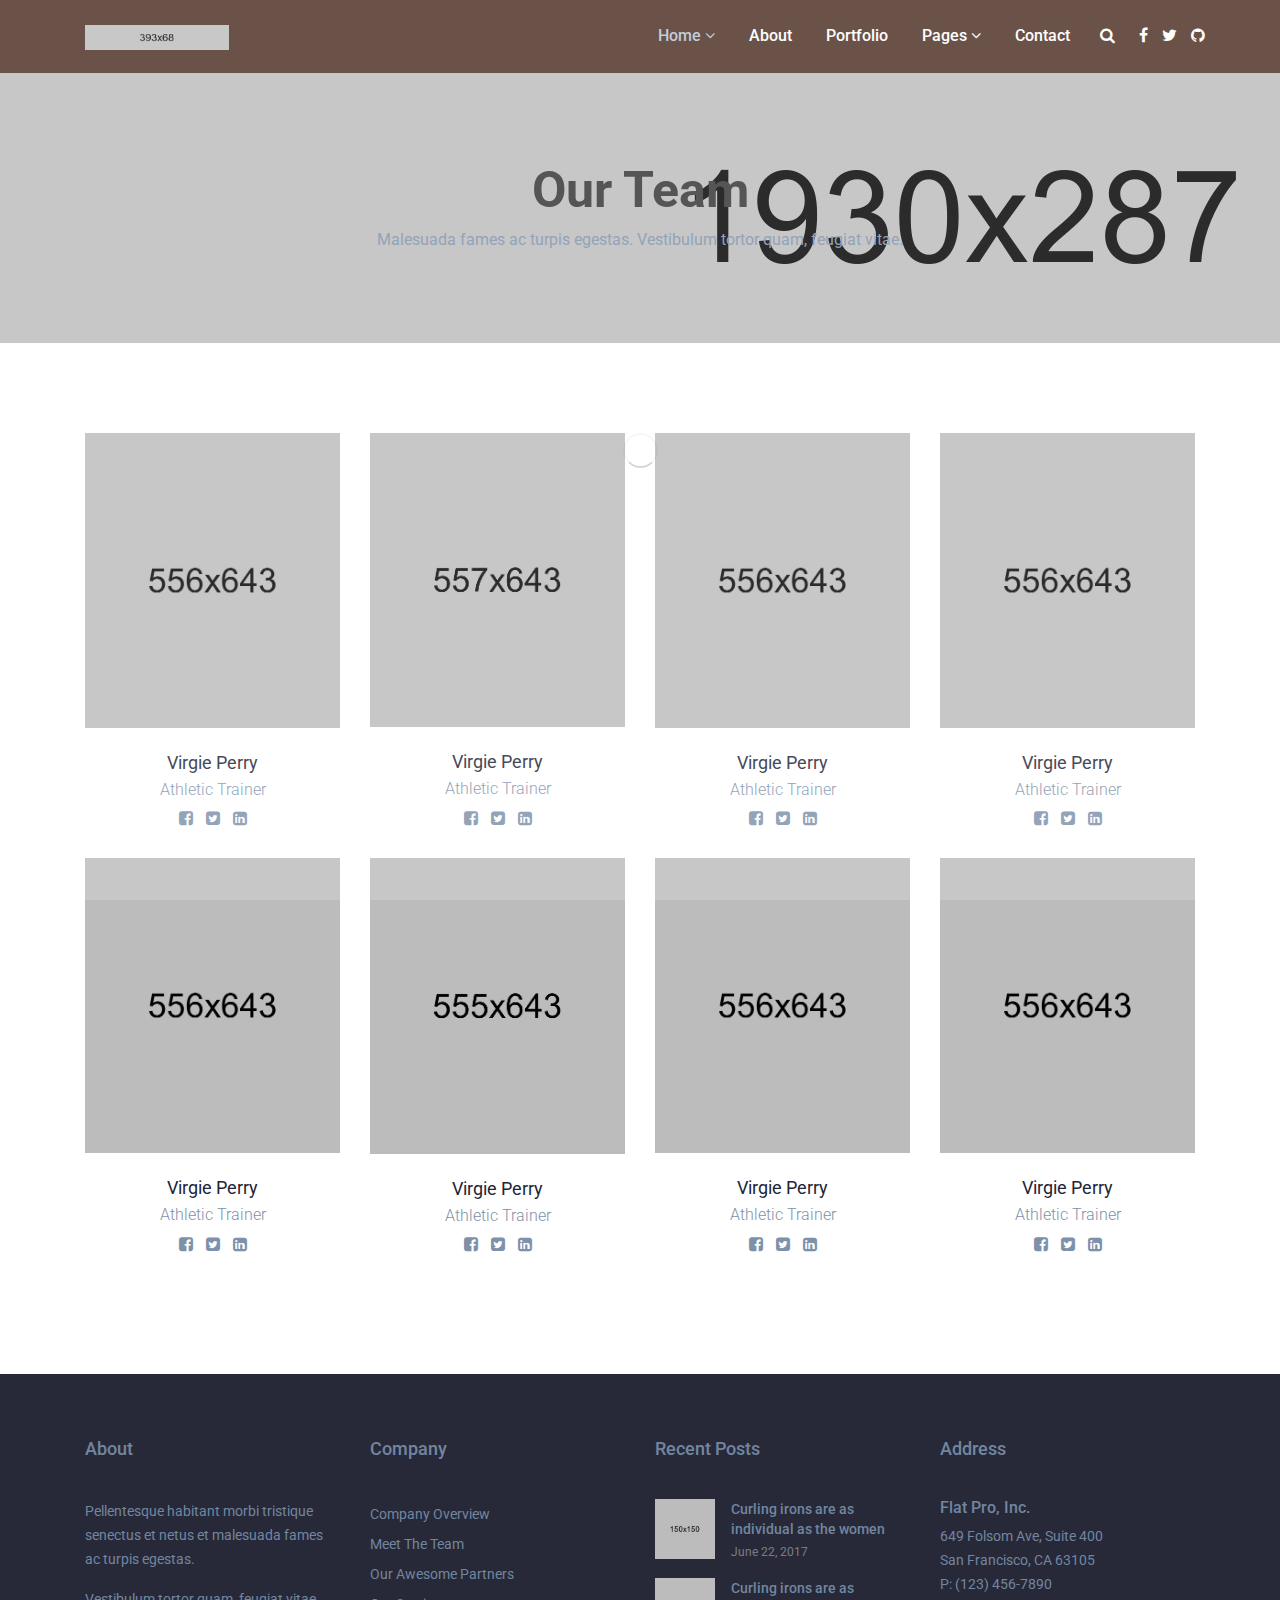
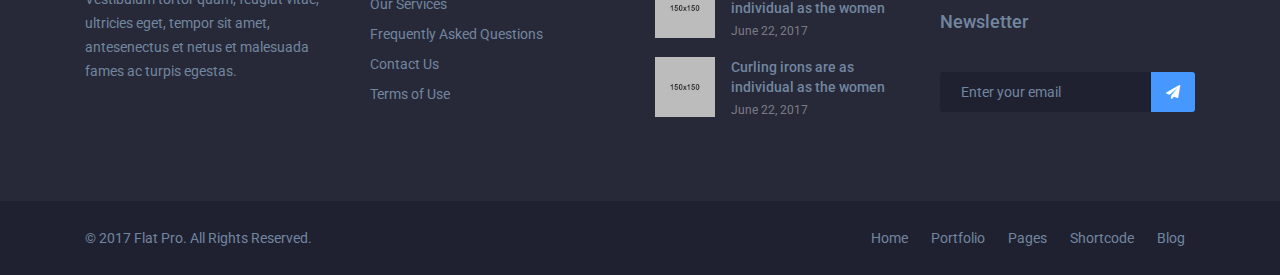
<file: team.html>
<!DOCTYPE html>
<html lang="en">

<head>
    <!-- Required meta tags -->
    <meta charset="utf-8">
    <meta name="viewport" content="width=device-width, initial-scale=1, shrink-to-fit=no">
    <title>Flat Pro || Buisness HTML template</title>

        <!-- Required CSS files -->
    <link href="https://fonts.googleapis.com/css?family=Roboto:300,300i,400,400i,500,500i,700,700i" rel="stylesheet">
    <link rel="stylesheet" href="assets/css/owl.carousel.css">
    <link rel="stylesheet" href="assets/css/barfiller.css">
    <link rel="stylesheet" href="assets/css/animate.css">
    <link rel="stylesheet" href="assets/css/font-awesome.min.css">
    <link rel="stylesheet" href="assets/css/bootstrap.min.css">
    <link rel="stylesheet" href="assets/css/slicknav.css">
    <link rel="stylesheet" href="assets/css/main.css">
</head>

<body>
    <div class="preloader">
        <span class="preloader-spin"></span>
    </div>
    <div class="site">
        


            <header>
            <div class="container">
                <div class="row">
                    <div class="col-6 col-sm-3 logo-column">
                        <a href="index.html" class="logo">
                            <img src="assets/img/logo.png" alt="logo">
                        </a>
                    </div>
                    <div class="col-6 col-sm-9 nav-column clearfix">
                        <div class="right-nav">
                            <span class="search-icon fa fa-search"></span>
                            <form action="#" class="search-form">
                                <input type="search" placeholder="search now">
                                <button type="submit"><i class="fa fa-search"></i></button>
                            </form>
                            <div class="header-social">
                                <a href="#" class="fa fa-facebook"></a>
                                <a href="#" class="fa fa-twitter"></a>
                                <a href="#" class="fa fa-github"></a>
                            </div>
                        </div>
                        <nav id="menu" class="d-none d-lg-block">
                            <ul>
                                <li class="current-menu-item has-child">
                                    <a href="index.html">Home</a>
                                    <ul class="sub-menu">
                                        <li><a href="index.html">Home - 01</a></li>
                                        <li><a href="index-2.html">Home - 02</a></li>
                                        <li><a href="index-3.html">Home - 03</a></li>
                                    </ul>
                                </li>
                                <li><a href="about.html">About</a></li>
                                <li><a href="portfolio.html">Portfolio</a></li>
                                <li class="has-child">
                                    <a href="#">Pages</a>
                                    <ul class="sub-menu">
                                        <li><a href="404.html">404</a></li>
                                        <li><a href="about.html">About</a></li>
                                        <li><a href="career.html">Career</a></li>
                                        <li><a href="coming-soon.html">Coming Soon</a></li>
                                        <li><a href="contact.html">Contact</a></li>
                                        <li><a href="faq.html">Faq</a></li>
                                        <li><a href="portfolio.html">Portfolio</a></li>
                                        <li><a href="pricing.html">Pricing</a></li>
                                        <li><a href="service.html">Service</a></li>
                                        <li><a href="team.html">Team</a></li>
                                        <li><a href="testimonial.html">Testimonial</a></li>
                                    </ul>
                                </li>
                                <li><a href="contact.html">Contact</a></li>
                            </ul>
                        </nav>
                    </div>
                </div>
            </div>
        </header>    <div class="page-title sp" style="background-image: url(assets/img/page-title.jpg)">
    <div class="container text-center">
        <h2>Our Team</h2>
        <p>Malesuada fames ac turpis egestas. Vestibulum tortor quam, feugiat vitae.</p>
    </div>
</div>        
    <div class="team-area sp">
    <div class="container">
        <div class="row">
            <div class="col-sm-6 col-md-4 col-lg-3 single-team">
                <div class="inner">
                    <div class="team-img">
                        <img src="assets/img/team1.jpg" alt="Member Photo">
                    </div>
                    <div class="team-content">
                        <h4>Virgie Perry</h4>
                        <h5>Athletic Trainer</h5>
                        <div class="team-social">
                            <a href="#" class="fa fa-facebook-square"></a>
                            <a href="#" class="fa fa-twitter-square"></a>
                            <a href="#" class="fa fa-linkedin-square"></a>
                        </div>
                    </div>
                </div>
            </div>
            <div class="col-sm-6 col-md-4 col-lg-3 single-team">
                <div class="inner">
                    <div class="team-img">
                        <img src="assets/img/team2.jpg" alt="Member Photo">
                    </div>
                    <div class="team-content">
                        <h4>Virgie Perry</h4>
                        <h5>Athletic Trainer</h5>
                        <div class="team-social">
                            <a href="#" class="fa fa-facebook-square"></a>
                            <a href="#" class="fa fa-twitter-square"></a>
                            <a href="#" class="fa fa-linkedin-square"></a>
                        </div>
                    </div>
                </div>
            </div>
            <div class="col-sm-6 col-md-4 col-lg-3 single-team">
                <div class="inner">
                    <div class="team-img">
                        <img src="assets/img/team3.jpg" alt="Member Photo">
                    </div>
                    <div class="team-content">
                        <h4>Virgie Perry</h4>
                        <h5>Athletic Trainer</h5>
                        <div class="team-social">
                            <a href="#" class="fa fa-facebook-square"></a>
                            <a href="#" class="fa fa-twitter-square"></a>
                            <a href="#" class="fa fa-linkedin-square"></a>
                        </div>
                    </div>
                </div>
            </div>
            <div class="col-sm-6 col-md-4 col-lg-3 single-team">
                <div class="inner">
                    <div class="team-img">
                        <img src="assets/img/team4.jpg" alt="Member Photo">
                    </div>
                    <div class="team-content">
                        <h4>Virgie Perry</h4>
                        <h5>Athletic Trainer</h5>
                        <div class="team-social">
                            <a href="#" class="fa fa-facebook-square"></a>
                            <a href="#" class="fa fa-twitter-square"></a>
                            <a href="#" class="fa fa-linkedin-square"></a>
                        </div>
                    </div>
                </div>
            </div>
            <div class="col-sm-6 col-md-4 col-lg-3 single-team">
                <div class="inner">
                    <div class="team-img">
                        <img src="assets/img/team5.jpg" alt="Member Photo">
                    </div>
                    <div class="team-content">
                        <h4>Virgie Perry</h4>
                        <h5>Athletic Trainer</h5>
                        <div class="team-social">
                            <a href="#" class="fa fa-facebook-square"></a>
                            <a href="#" class="fa fa-twitter-square"></a>
                            <a href="#" class="fa fa-linkedin-square"></a>
                        </div>
                    </div>
                </div>
            </div>
            <div class="col-sm-6 col-md-4 col-lg-3 single-team">
                <div class="inner">
                    <div class="team-img">
                        <img src="assets/img/team6.jpg" alt="Member Photo">
                    </div>
                    <div class="team-content">
                        <h4>Virgie Perry</h4>
                        <h5>Athletic Trainer</h5>
                        <div class="team-social">
                            <a href="#" class="fa fa-facebook-square"></a>
                            <a href="#" class="fa fa-twitter-square"></a>
                            <a href="#" class="fa fa-linkedin-square"></a>
                        </div>
                    </div>
                </div>
            </div>
            <div class="col-sm-6 col-md-4 col-lg-3 single-team">
                <div class="inner">
                    <div class="team-img">
                        <img src="assets/img/team7.jpg" alt="Member Photo">
                    </div>
                    <div class="team-content">
                        <h4>Virgie Perry</h4>
                        <h5>Athletic Trainer</h5>
                        <div class="team-social">
                            <a href="#" class="fa fa-facebook-square"></a>
                            <a href="#" class="fa fa-twitter-square"></a>
                            <a href="#" class="fa fa-linkedin-square"></a>
                        </div>
                    </div>
                </div>
            </div>
            <div class="col-sm-6 col-md-4 col-lg-3 single-team">
                <div class="inner">
                    <div class="team-img">
                        <img src="assets/img/team8.jpg" alt="Member Photo">
                    </div>
                    <div class="team-content">
                        <h4>Virgie Perry</h4>
                        <h5>Athletic Trainer</h5>
                        <div class="team-social">
                            <a href="#" class="fa fa-facebook-square"></a>
                            <a href="#" class="fa fa-twitter-square"></a>
                            <a href="#" class="fa fa-linkedin-square"></a>
                        </div>
                    </div>
                </div>
            </div>
        </div>
    </div>
</div>    <footer>
    <div class="footer-top">
        <div class="container">
            <div class="row">
                <div class="col-md-6 col-lg-3 footer_widget">
                    <div class="inner">
                        <h4>About</h4>
                        <p>Pellentesque habitant morbi tristique senectus et netus et malesuada fames ac turpis egestas.</p>
                        <p>Vestibulum tortor quam, feugiat vitae, ultricies eget, tempor sit amet, antesenectus et netus et malesuada fames ac turpis egestas.</p>
                    </div>
                </div>
                <div class="col-md-6 col-lg-3 footer_widget">
                    <div class="inner">
                        <h4>Company</h4>
                        <ul>
                            <li><a href="#">Company Overview</a></li>
                            <li><a href="#">Meet The Team</a></li>
                            <li><a href="#">Our Awesome Partners</a></li>
                            <li><a href="#">Our Services</a></li>
                            <li><a href="#">Frequently Asked Questions</a></li>
                            <li><a href="#">Contact Us</a></li>
                            <li><a href="#">Terms of Use</a></li>
                        </ul>
                    </div>
                </div>
                <div class="col-md-6 col-lg-3 footer_widget">
                    <div class="inner">
                        <h4>Recent Posts</h4>
                        <div class="media">
                            <a href="#">
                                <img src="assets/img/recent1.jpg" class="d-flex mr-3" alt="">
                            </a>
                            <div class="media-body">
                                <h5>
                                    <a href="#">Curling irons are as individual as the women</a>
                                </h5>
                                <span>June 22, 2017</span>
                            </div>
                        </div>
                        <div class="media">
                            <a href="#">
                                <img src="assets/img/recent2.jpg" class="d-flex mr-3" alt="">
                            </a>
                            <div class="media-body">
                                <h5>
                                    <a href="#">Curling irons are as individual as the women</a>
                                </h5>
                                <span>June 22, 2017</span>
                            </div>
                        </div>
                        <div class="media">
                            <a href="#">
                                <img src="assets/img/recent3.jpg" class="d-flex mr-3" alt="">
                            </a>
                            <div class="media-body">
                                <h5>
                                    <a href="#">Curling irons are as individual as the women</a>
                                </h5>
                                <span>June 22, 2017</span>
                            </div>
                        </div>
                    </div>
                </div>
                <div class="col-md-6 col-lg-3 footer_widget">
                    <div class="inner">
                        <h4>Address</h4>
                        <h5>Flat Pro, Inc.</h5>
                        <p>649 Folsom Ave, Suite 400 <br>San Francisco, CA 63105 <br>P: (123) 456-7890</p>
                        <h4>Newsletter</h4>
                        <form action="#" class="nw_form">
                            <input placeholder="Enter your email" type="email">
                            <button><i class="fa fa-paper-plane"></i></button>
                        </form>
                    </div>
                </div>
            </div>
        </div>
    </div>
    <div class="footer-bottom">
        <div class="container">
            <div class="row">
                <div class="col-lg-6">
                    <div class="copyright-txt">
                        © 2017 Flat Pro. All Rights Reserved.
                    </div>
                </div>
                <div class="col-lg-6 text-right">
                    <div class="footer-nav">
                        <a href="#">Home</a>
                        <a href="#">Portfolio</a>
                        <a href="#">Pages</a>
                        <a href="#">Shortcode</a>
                        <a href="#">Blog</a>
                    </div>
                </div>
            </div>
        </div>
    </div>
</footer>
       
       
        
    </div>

    <!--Required JS files-->
<script src="assets/js/jquery-2.2.4.min.js"></script>
<script src="assets/js/vendor/popper.min.js"></script>
<script src="assets/js/vendor/bootstrap.min.js"></script>
<script src="assets/js/vendor/owl.carousel.min.js"></script>
<script src="assets/js/vendor/isotope.pkgd.min.js"></script>
<script src="assets/js/vendor/jquery.barfiller.js"></script>
<script src="assets/js/vendor/loopcounter.js"></script>
<script src="assets/js/vendor/slicknav.min.js"></script>
<script src="assets/js/active.js"></script>

</body>

</html>
</file>
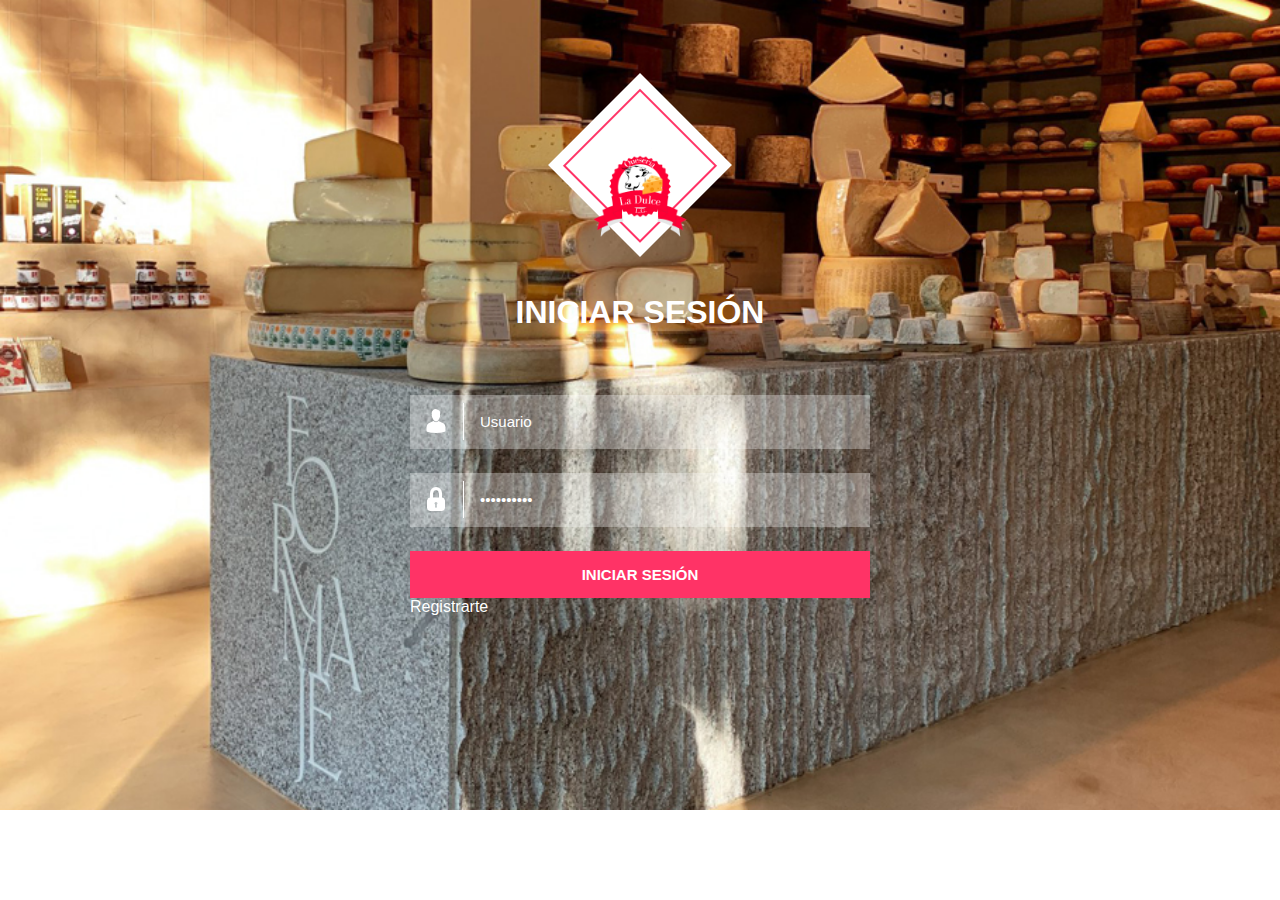
<file: web/inicio_de_sesion.html>
<!DOCTYPE HTML>
<html>
<head>
<title>Login</title>
<!-- Custom Theme files -->
<link href="css/style.css" rel="stylesheet" type="text/css" media="all"/>
<!-- Custom Theme files -->
<meta http-equiv="Content-Type" content="text/html; charset=utf-8" />
<meta name="viewport" content="width=device-width, initial-scale=1, maximum-scale=1">
<meta http-equiv="Content-Type" content="text/html; charset=utf-8" /> 
<meta name="keywords" content="Square login form web template, Sign up Web Templates, Flat Web Templates, Login signup Responsive web template, Smartphone Compatible web template, free webdesigns for Nokia, Samsung, LG, Sony Ericsson, Motorola web design" />
<!--Google Fonts-->
<link href='//fonts.googleapis.com/css?family=Open+Sans:300italic,400italic,600italic,700italic,800italic,400,300,600,700,800' rel='stylesheet' type='text/css'>
<!--Google Fonts-->
</head>
<body>
	
<!--header start here-->
<div class="login-form">
			<div class="top-login">
				<span><img src="images/La_Dulce_Original-removebg-preview.png" alt="" ></span>
				
			</div>
			<h1 >Iniciar sesión</h1>
			<div class="login-top">
			<form>
				<div class="login-ic">
					<i></i>
					<input type="text"  value="Usuario" onfocus="this.value = '';" onblur="if (this.value == '') {this.value = 'Usuario';}"/>
					<div class="clear"> </div>
				</div>
				<div class="login-ic">
					<i class="icon"></i>
					<input type="password"  value="Contraseña" onfocus="this.value = '';" onblur="if (this.value == '') {this.value = 'Contraseña';}"/>
					<div class="clear"> </div>
				</div>
			
				<div class="log-bwn">
					<input type="submit"  value="Iniciar sesión" >
				</div>
				<a href="c./"></a>
				<p ><a style="color:rgb(255, 255, 255)"  href="#">Registrarte</a></p>
				
				</form>
				
			</div>
			
</div>		
<!--header start here-->
</body>
</html>
</file>
<file: assets/css/barfiller.css>
body {
    font-family: Arial;
    background:#eee;
}

.barfiller {
    width:100%;
    height:12px;
    background:#fcfcfc;
    border:1px solid #ccc;
    position:relative;
    margin-bottom:20px;
    box-shadow: inset 1px 4px 9px -6px rgba(0,0,0,.5); 
    -moz-box-shadow: inset 1px 4px 9px -6px rgba(0,0,0,.5); 
}

.barfiller .fill {
    display:block;
    position:relative;
    width:0px;
    height:100%;
    background:#333;
    z-index:1;
}

.barfiller .tipWrap {
    display:none;
}

.barfiller .tip {
    margin-top:-30px;
    padding:2px 4px;
    font-size:11px;
    color:#fff;
    left:0px;
    position:absolute;
    z-index:2;
    background: #333;
} 

.barfiller .tip:after {
    border:solid;
    border-color:rgba(0,0,0,.8) transparent;
    border-width:6px 6px 0 6px;
    content:"";
    display:block;
    position:absolute;
    left:9px;
    top:100%;
    z-index:9
}
</file>
<file: assets/css/main.css>
@charset "UTF-8";
/*******************************************
 *******************************************
 *
 * @File: FlatPro by themeum.
 *
 * This file contains the styling for the actual theme, this
 * is the file you need to edit to change the look of the
 * theme.
 *
 * This files contents are outlined below >>>
 *
 *******************************************
 *******************************************
 *
 * == INDEX PAGE CSS
 *
 * 00 - 00 - common & reset css
 * 01. header
 * 02. hero-area 
 * 03. brand-area
 * 04. service-area
 * 05. portfolio-area
 * 06. testimonial-area
 * 07. faq-area
 * 08. footer-top
 * 09. tabs-area
 * 10. about-area
 * 11. team-area
 * 12. contact-area
 * 13. skill-area
 * 14. pricing-area
 * 15. extra */
/*****************************
 *   00 - common & reset css
 *****************************
 *
 */
.c1 {
  color: #662d2d; }

.c1-bg {
  background-color: #2d3666; }

.c1-bo {
  border-color: #2d3666 !important; }

.c2 {
  color: #222538; }

.c2-bg {
  background-color: #222538; }

.c2-bo {
  border-color: #222538 !important; }

.c3, #menu ul ul li a:hover, .single-service.bordered .inner:hover .icon, .bordered.single-service-2 .inner:hover .icon, .bordered.single-service-3 .inner:hover .icon,
.single-service.bordered .inner:hover h4,
.bordered.single-service-2 .inner:hover h4,
.bordered.single-service-3 .inner:hover h4, .single-service-3 .inner:hover .title .icon, .isotope-menu li.active, .isotope-menu li:hover, .single-portfolio .inner .portfolio-img .hover-content .button, .single-portfolio .inner .portfolio-content h3:hover, .faq-sidebar li a, .single-pricing .inner a.button:hover, .single-pricing-2 .inner a.button:hover, .single-pricing-2.active .inner a.button {
  color: #4698ff; }

.c3-bg, .bg1, .button, .hero-slider .owl-dots .owl-dot.active, .single-service-2:hover .inner, .single-portfolio .inner .portfolio-img .hover-content, .faq .single-item.active, .single-faq h2 span, .footer_widget .nw_form button, .tabs-area .tabs-nav li a.active, .single-team .inner .team-img::after, .single-pricing.active .inner, .active.single-pricing-2 .inner, .single-pricing-2.active .inner .title .price {
  background-color: #4698ff; }

.c3-bo, .button, .single-service.bordered .inner:hover, .bordered.single-service-2 .inner:hover, .bordered.single-service-3 .inner:hover, .testimonial-slider .single-slide, .tabs-area .tabs-nav li a::after, .tabs-area .tabs-nav li a.active, .contact-form input:not([type="submit"]):focus,
.contact-form textarea:focus {
  border-color: #4698ff !important; }

.trns, .button, .button-2, .nav-column a, .nav-column span, .nav-column .right-nav span, form.search-form, #menu ul > li > a, #menu ul ul, #menu ul ul::after, #menu ul ul li a, .hero-slider .owl-dots .owl-dot, .single-service .inner, .single-service-2 .inner, .single-service-3 .inner, .single-service .inner .title .icon, .single-service-2 .inner .title .icon, .single-service-3 .inner .title .icon, .single-service .inner .title h4, .single-service-2 .inner .title h4, .single-service-3 .inner .title h4, .single-service .inner .content, .single-service-2 .inner .content, .single-service-3 .inner .content, .isotope-menu li, .single-portfolio .inner .portfolio-img .hover-content, .single-portfolio .inner .portfolio-content h3, .faq-sidebar li a, .single-team .inner .team-img::after, .contact-form input:not([type="submit"]),
.contact-form textarea {
  -webkit-transition: all 0.3s cubic-bezier(0.84, 0.35, 0.39, 0.74) 0s;
  transition: all 0.3s cubic-bezier(0.84, 0.35, 0.39, 0.74) 0s; }

* {
  margin: 0;
  padding: 0; }

a:focus,
a:hover,
a:visited,
input,
input:hover,
input:focus,
input:active,
select {
  text-decoration: none;
  outline: none !important; }

img {
  max-width: 100%; }

a,
span {
  display: inline-block; }

.no-padding {
  padding: 0; }

.static {
  position: static; }

.relative {
  position: relative; }

.bg2 {
  background-color: #f3f6fa; }

.sp {
  padding-top: 90px;
  padding-bottom: 90px; }

.spt {
  padding-top: 90px; }

.spb {
  padding-bottom: 90px; }

/* preloader css */
.preloader {
  display: -webkit-box;
  display: -ms-flexbox;
  display: -webkit-flex;
  display: flex;
  -webkit-box-pack: center;
  -ms-flex-pack: center;
  -webkit-justify-content: center;
  justify-content: center;
  -webkit-box-orient: vertical;
  -webkit-box-direction: normal;
  -ms-flex-direction: column;
  -webkit-flex-direction: column;
  flex-direction: column;
  height: 100%;
  width: 100%;
  z-index: 99;
  position: fixed;
  top: 0;
  left: 0;
  background: #fff;
  text-align: center; }

.preloader-spin {
  margin: 0 auto;
  height: 35px;
  width: 35px;
  display: inline-block;
  background: transparent;
  border-radius: 50%;
  border-width: 2px;
  border-style: solid;
  border-color: #d0d0d0 #d0d0d0 #111111 #d0d0d0;
  animation: 1s linear 0s normal none infinite running spinner_preloader; }

@keyframes spinner_preloader {
  0% {
    transform: rotate(0deg); }
  50% {
    transform: rotate(360deg); }
  100% {
    transform: rotate(720deg); } }
/* button */
.button {
  font-size: 14px;
  line-height: 40px;
  padding: 0 20px;
  border: 2px solid;
  color: #fff;
  border-radius: 3px;
  font-weight: 400; }
  .button:hover {
    color: #fff;
    background-color: #333;
    border-color: #333 !important; }
  @media only screen and (max-width: 767px) {
    .button {
      font-size: 13px;
      padding: 0 15px;
      line-height: 32px; } }

.button-2 {
  font-size: 14px;
  line-height: 40px;
  padding: 0 20px;
  border: 2px solid;
  color: #fff;
  background-color: transparent;
  border: 2px solid #c1c2c5;
  color: #2d3666;
  border-radius: 3px;
  font-weight: 400; }
  .button-2:hover {
    color: #fff;
    background-color: rgb(55, 55, 55);
    border-color: rgb(67, 67, 67); }
  @media only screen and (max-width: 767px) {
    .button-2 {
      font-size: 13px;
      padding: 0 15px;
      line-height: 32px; } }

/* section title */
.section-title {
  text-align: center;
  font-size: 16px;
  color: #7d91aa;
  font-weight: 300;
  margin-bottom: 30px; }
  .section-title h2 {
    margin: 0 0 5px;
    font-size: 40px;
    font-weight: 700;
    color: #3f3f3f; }
  .section-title.white {
    color: #ffffff; }
    .section-title.white h2 {
      color: #fff; }

/* page-title */
.page-title {
  font-size: 16px;
  color: #7d91aa; }
  .page-title h2 {
    font-size: 50px;
    font-weight: 700;
    color: #333; }
  .page-title p:last-child {
    margin-bottom: 0; }

body {
  font-family: "Roboto", sans-serif;
  font-size: 14px;
  line-height: 27px;
  font-weight: 400;
  color: #2d3666; }

h1, h2, h3, h4, h5, h6 {
  color: #222538; }

iframe {
  border: none; }

.slicknav_menu {
  background-color: #311f1f;
  border-bottom: 1px solid #585757; }
  @media only screen and (min-width: 991px) {
    .slicknav_menu {
      display: none; } }

/*****************************
 *   01. header
 ***************************** */
header {
  background-color: #4c2f23;
  padding: 18px 0; }

.logo-column a.logo {
  height: 35px;
  padding: 5px 0; }
  .logo-column a.logo img {
    max-height: 100%; }

.nav-column {
  padding: 5px 0;
  font-size: 16px; }
  .nav-column a, .nav-column span {
    color: #ffffff;
    line-height: 25px;
    vertical-align: top;
    cursor: pointer; }
    .nav-column a:hover, .nav-column span:hover {
      color: #b5c3d4; }
  .nav-column .right-nav {
    float: right;
    position: relative; }
    .nav-column .right-nav span {
      padding: 0 15px; }
    .nav-column .right-nav .search-icon.active {
      color: red; }
    .nav-column .right-nav .search-icon.active::before {
      content: ""; }
    .nav-column .right-nav .header-social {
      display: inline-block; }
      .nav-column .right-nav .header-social a {
        padding: 0 5px;
        vertical-align: top; }

form.search-form {
  position: absolute;
  right: 100%;
  top: 50%;
  z-index: 2;
  width: 230px;
  transform: translateY(-50%);
  opacity: 0;
  visibility: hidden; }
  form.search-form.active {
    opacity: 1;
    visibility: visible; }
  @media only screen and (max-width: 767px) {
    form.search-form {
      transform: translateY(50%) translateX(0%);
      right: 50%;
      margin-top: 20px;
      box-shadow: 0 0 5px rgba(0, 0, 0, 0.3); } }

form.search-form input {
  border: none;
  width: 100%;
  border-radius: 5px;
  height: 40px;
  text-indent: 20px; }

form.search-form button {
  border: none;
  right: 0;
  position: absolute;
  top: 0;
  width: 38px;
  background: transparent;
  height: 100%; }

#menu ul {
  text-align: right;
  margin: 0; }
  #menu ul li.has-child > a::after {
    content: "";
    font-family: "fontawesome";
    margin-left: 4px; }
  #menu ul > li {
    display: inline-block;
    position: relative; }
    #menu ul > li > a {
      padding: 0 15px;
      font-weight: 500;
      line-height: 25px; }
      #menu ul > li > a:hover {
        color: #b5c3d4; }
    #menu ul > li.current-menu-item > a {
      color: #b5c3d4; }

#menu ul ul {
  position: absolute;
  background-color: #fff;
  left: 0;
  top: calc(100% + 23px);
  z-index: 2;
  width: 220px;
  text-align: left;
  padding: 15px 20px;
  opacity: 0;
  visibility: hidden;
  box-shadow: 0 2px 3px rgba(0, 0, 0, 0.15); }
  #menu ul ul::after {
    content: "";
    border: 8px solid transparent;
    border-bottom-color: #fff;
    left: 25px;
    top: -16px;
    position: absolute; }
  #menu ul ul::before {
    content: "";
    position: absolute;
    height: 20px;
    width: 100%;
    left: 0;
    top: -20px; }
  #menu ul ul li {
    display: block; }
    #menu ul ul li a {
      display: block;
      font-weight: 300;
      color: #382c22;
      font-size: 13px;
      padding: 0;
      margin: 5px 0; }

#menu ul li:hover > ul {
  opacity: 1;
  visibility: visible; }

/*****************************
 *   02. hero-area
 ***************************** */
.hero-slider .single-slide {
  height: 715px;
  background-size: cover;
  background-position: center center;
  display: -webkit-box;
  display: -ms-flexbox;
  display: -webkit-flex;
  display: flex;
  -webkit-box-pack: center;
  -ms-flex-pack: center;
  -webkit-justify-content: center;
  justify-content: center;
  -webkit-box-orient: vertical;
  -webkit-box-direction: normal;
  -ms-flex-direction: column;
  -webkit-flex-direction: column;
  flex-direction: column;
  font-size: 24px;
  line-height: 34px;
  font-weight: 300;
  position: relative; }
  @media only screen and (max-width: 991px) {
    .hero-slider .single-slide {
      height: auto;
      padding: 60px 30px 100px;
      z-index: 1; }
      .hero-slider .single-slide::after {
        content: "";
        height: 100%;
        width: 100%;
        background-color: #f1f4f9;
        z-index: -1;
        left: 0;
        top: 0;
        position: absolute; } }
  @media only screen and (max-width: 767px) {
    .hero-slider .single-slide {
      font-size: 18px;
      line-height: 24px;
      text-align: center; } }
  .hero-slider .single-slide h2 {
    font-size: 50px;
    line-height: 67px;
    margin: 0 0 25px;
    font-weight: 700; }
    @media only screen and (max-width: 767px) {
      .hero-slider .single-slide h2 {
        font-size: 30px;
        line-height: 35px; } }
  .hero-slider .single-slide .slide-btn {
    margin-top: 50px; }
    .hero-slider .single-slide .slide-btn a:not(:last-child) {
      margin-right: 4px; }
.hero-slider .owl-dots {
  display: inline-block;
  position: absolute;
  left: 50%;
  bottom: 20px;
  -webkit-transform: translateX(-50%);
  transform: translateX(-50%); }
  .hero-slider .owl-dots .owl-dot {
    background-color: #fff;
    display: inline-block;
    width: 20px;
    height: 8px;
    margin: 0 3px;
    border-radius: 30px; }
    .hero-slider .owl-dots .owl-dot.active {
      width: 40px; }
.hero-slider .owl-nav > div {
  position: absolute;
  left: 0;
  top: 50%;
  height: 40px;
  width: 40px;
  background-color: #fff;
  text-align: center;
  line-height: 40px;
  -webkit-transform: translateY(-50%);
  transform: translateY(-50%); }
  .hero-slider .owl-nav > div.owl-next {
    left: auto;
    right: 0; }

/*****************************
 *   03. brand-area
 ***************************** */
.brand-area {
  padding: 50px 0; }

.spb .brand-area {
  padding: 0; }

.single-brand {
  text-align: center;
  margin: 5px 0; }

/*****************************
 *   04. service-area
 ***************************** */
.single-service, .single-service-2, .single-service-3 {
  margin: 15px 0; }
  .single-service .inner, .single-service-2 .inner, .single-service-3 .inner {
    background-color: #fff;
    border-radius: 7px;
    padding: 30px; }
    .single-service .inner:hover, .single-service-2 .inner:hover, .single-service-3 .inner:hover {
      box-shadow: 2px 2px 25px rgba(0, 0, 0, 0.15); }
    .single-service .inner .title, .single-service-2 .inner .title, .single-service-3 .inner .title {
      overflow: hidden;
      margin-bottom: 15px; }
      .single-service .inner .title .icon, .single-service-2 .inner .title .icon, .single-service-3 .inner .title .icon {
        float: left;
        font-size: 26px; }
      .single-service .inner .title h4, .single-service-2 .inner .title h4, .single-service-3 .inner .title h4 {
        padding-left: 50px;
        font-size: 20px;
        margin: 3px 0 0; }
    .single-service .inner .content, .single-service-2 .inner .content, .single-service-3 .inner .content {
      font-weight: 300;
      font-size: 14px;
      color: #ffffff;
      line-height: 26px; }
      .single-service .inner .content p:last-child, .single-service-2 .inner .content p:last-child, .single-service-3 .inner .content p:last-child {
        margin-bottom: 0; }
  .single-service.bordered .inner, .bordered.single-service-2 .inner, .bordered.single-service-3 .inner {
    border: 1px solid #cad4de;
    box-shadow: none; }

.single-service-2 {
  text-align: center; }
  .single-service-2 .inner {
    border: 1px solid #cad4de;
    border-radius: 5px;
    padding: 85px 40px; }
    .single-service-2 .inner .content {
      font-size: 16px;
      color: #7288b5;
      margin-top: 25px; }
    .single-service-2 .inner .title {
      text-align: center; }
      .single-service-2 .inner .title .icon {
        float: none;
        display: block;
        font-size: 40px;
        margin-bottom: 30px; }
      .single-service-2 .inner .title h4 {
        padding-left: 0; }
  .single-service-2:hover .inner {
    color: #fff; }
    .single-service-2:hover .inner .content,
    .single-service-2:hover .inner .title h4 {
      color: #fff; }

.single-service-3 {
  margin: 30px 0; }
  .single-service-3 .inner {
    background: transparent;
    padding: 0;
    color: #fff; }
    .single-service-3 .inner:hover {
      box-shadow: none; }
    .single-service-3 .inner .content,
    .single-service-3 .inner .title h4 {
      color: #fff;
      padding-left: 100px; }
    .single-service-3 .inner .title h4 {
      font-size: 24px; }
    .single-service-3 .inner .content {
      font-size: 16px; }
    .single-service-3 .inner .title .icon {
      background-color: rgba(222, 2, 2, 0.2);
      width: 70px;
      height: 70px;
      text-align: center;
      line-height: 70px;
      border-radius: 4px;
      position: absolute;
      left: 15px;
      top: 0;
      font-size: 34px; }
    .single-service-3 .inner:hover .title .icon {
      background-color: #fff; }

/*****************************
 *   05. portfolio-area
 ***************************** */
.isotope-menu {
  margin: 0 0 20px;
  padding: 0;
  list-style: none;
  text-align: center;
  display: block;
  width: 100%;
  font-size: 16px;
  font-weight: 400; }
  .isotope-menu li {
    display: inline-block;
    padding: 0 15px;
    cursor: pointer;
    color: #7286a0; }

.single-portfolio {
  margin: 20px 0; }
  .single-portfolio .inner .portfolio-img {
    position: relative; }
    .single-portfolio .inner .portfolio-img img {
      width: 100%; }
    .single-portfolio .inner .portfolio-img .hover-content {
      position: absolute;
      height: 100%;
      width: 100%;
      left: 0;
      top: 0;
      display: -webkit-box;
      display: -ms-flexbox;
      display: -webkit-flex;
      display: flex;
      -webkit-box-pack: center;
      -ms-flex-pack: center;
      -webkit-justify-content: center;
      justify-content: center;
      -webkit-box-orient: vertical;
      -webkit-box-direction: normal;
      -ms-flex-direction: column;
      -webkit-flex-direction: column;
      flex-direction: column;
      text-align: center;
      opacity: 0;
      visibility: hidden; }
      .single-portfolio .inner .portfolio-img .hover-content .button {
        background-color: #fff;
        border-color: #fff !important; }
        .single-portfolio .inner .portfolio-img .hover-content .button:hover {
          background-color: #222;
          color: #fff;
          border-color: #222 !important; }
    .single-portfolio .inner .portfolio-img:hover .hover-content {
      opacity: 1;
      visibility: visible; }
  .single-portfolio .inner .portfolio-content {
    text-align: center;
    padding-top: 25px;
    color: #6d7784; }
    .single-portfolio .inner .portfolio-content a {
      display: block; }
    .single-portfolio .inner .portfolio-content h3 {
      font-weight: 400;
      margin: 0;
      font-size: 24px; }

/*****************************
 *   06. testimonial-area
 ***************************** */
.testimonial-area .section-title {
  margin-bottom: 45px; }

.testimonial-slider .single-slide {
  background-color: #fff;
  padding: 35px;
  border-radius: 5px;
  font-weight: 300;
  color: #7d91aa;
  border: 1px solid; }
  .testimonial-slider .single-slide img {
    width: auto; }
  .testimonial-slider .single-slide .client-info {
    overflow: hidden; }
    .testimonial-slider .single-slide .client-info .client-img {
      width: 58px;
      float: left;
      border-radius: 50%;
      overflow: hidden; }
    .testimonial-slider .single-slide .client-info .client-data {
      padding-left: 78px; }
      .testimonial-slider .single-slide .client-info .client-data h4 {
        font-size: 16px;
        margin: 4px 0 0; }
.testimonial-slider .owl-nav > div {
  background-color: #222222;
  width: 35px;
  height: 35px;
  line-height: 35px;
  text-align: center;
  color: #fff;
  position: absolute;
  left: -55px;
  top: 50%;
  -webkit-transform: translateY(-50%);
  transform: translateY(-50%);
  border-radius: 4px; }
  @media only screen and (max-width: 991px) {
    .testimonial-slider .owl-nav > div {
      left: -12.5px;
      height: 25px;
      width: 25px;
      line-height: 25px; }
      .testimonial-slider .owl-nav > div i {
        font-size: 13px; } }
  .testimonial-slider .owl-nav > div.owl-next {
    left: auto;
    right: -55px; }
    @media only screen and (max-width: 991px) {
      .testimonial-slider .owl-nav > div.owl-next {
        right: -12.5px; } }

/*****************************
 *   07. faq-area
 ***************************** */
.faq-area .section-title {
  margin-bottom: 60px; }

.faq {
  padding: 0;
  margin: 0;
  list-style: none; }
  .faq .single-item {
    background-color: #fff;
    padding: 20px;
    padding-left: 50px;
    line-height: 28px;
    font-weight: 700;
    margin-bottom: 10px;
    cursor: pointer;
    border-radius: 4px;
    position: relative; }
    .faq .single-item::after {
      content: "+";
      width: 25px;
      height: 25px;
      border-radius: 50%;
      background-color: #222;
      color: #fff;
      position: absolute;
      left: 15px;
      top: 15px;
      text-align: center;
      line-height: 25px;
      font-size: 20px; }
    .faq .single-item.active::after {
      content: "-";
      background-color: #fff;
      color: #222; }
    .faq .single-item.active {
      color: #fff; }
      .faq .single-item.active h4 {
        color: #fff; }
    .faq .single-item h4 {
      font-size: 16px;
      margin: 0; }
    .faq .single-item .content {
      padding-top: 15px;
      font-size: 14px;
      font-weight: 400;
      display: none; }

.single-faq {
  border: 1px solid #cad4de;
  padding: 35px;
  margin-bottom: 30px;
  border-radius: 5px;
  color: #7d91aa;
  font-size: 14px;
  font-weight: 300; }
  .single-faq h2 {
    font-size: 24px;
    margin-bottom: 20px; }
    .single-faq h2 span {
      height: 40px;
      width: 40px;
      text-align: center;
      line-height: 40px;
      color: #fff;
      border-radius: 4px;
      margin-right: 20px; }
      @media only screen and (max-width: 991px) {
        .single-faq h2 span {
          font-size: 18px;
          line-height: 30px;
          height: 30px;
          width: 30px;
          margin-right: 15px; } }

.faq-sidebar-wrap {
  border: 1px solid #cad4de;
  margin-bottom: 30px;
  padding: 35px;
  border-radius: 4px; }
  @media only screen and (max-width: 991px) {
    .faq-sidebar-wrap {
      padding: 15px; } }
  .faq-sidebar-wrap h3 {
    font-size: 20px;
    font-weight: 400;
    margin: 0 0 15px; }

.faq-sidebar {
  padding: 0;
  list-style: none;
  margin: 0; }
  .faq-sidebar li {
    position: relative;
    padding-left: 20px; }
    .faq-sidebar li a:hover {
      color: #222; }
    .faq-sidebar li span {
      color: #7d91aa;
      position: absolute;
      left: 0;
      top: 0; }

/*****************************
 *   08. footer-top
 ***************************** */
footer {
  background-color: #272938;
  color: #7286a0;
  line-height: 24px; }

.footer-top {
  padding: 65px 0; }
  @media only screen and (max-width: 991px) {
    .footer-top {
      padding: 30px 0; } }
  .footer-top .media img {
    width: 60px; }
    .footer-top .media img img {
      width: 100%; }

.footer_widget h5 {
  font-size: 16px; }

.footer_widget h4,
.footer_widget h5 {
  color: #7286a0; }

@media only screen and (max-width: 991px) {
  .footer_widget {
    padding: 15px; } }
.footer_widget h4 {
  margin-bottom: 40px;
  font-size: 18px; }
  @media only screen and (max-width: 991px) {
    .footer_widget h4 {
      margin-bottom: 20px; } }
.footer_widget ul {
  list-style: none;
  padding: 0;
  margin: 0; }
  .footer_widget ul li a {
    color: #7286a0;
    padding: 3px 0; }
.footer_widget .media {
  margin-bottom: 14px; }
  .footer_widget .media h5 {
    margin: 0;
    line-height: 20px; }
  .footer_widget .media a {
    color: #7286a0;
    font-size: 14px; }
  .footer_widget .media span {
    color: rgba(255, 255, 255, 0.4);
    font-size: 12px; }
.footer_widget .nw_form {
  position: relative; }
  .footer_widget .nw_form input {
    width: 100%;
    display: block;
    background-color: #1f2131;
    border-radius: 3px;
    height: 40px;
    border: 1px solid #1f2131;
    color: #7286a0;
    text-indent: 20px; }
    .footer_widget .nw_form input::-webkit-input-placeholder {
      color: #7286a0; }
    .footer_widget .nw_form input::-moz-placeholder {
      color: #7286a0; }
    .footer_widget .nw_form input:-ms-input-placeholder {
      color: #7286a0; }
    .footer_widget .nw_form input:-moz-placeholder {
      color: #7286a0; }
  .footer_widget .nw_form button {
    position: absolute;
    right: 0;
    top: 0;
    height: 40px;
    border: none;
    color: #fff;
    padding: 0 15px;
    border-radius: 0 3px 3px 0; }

.footer-bottom {
  background-color: #1f2131;
  padding: 25px 0; }
  .footer-bottom a {
    color: #7286a0;
    padding: 0 10px; }
  @media only screen and (max-width: 991px) {
    .footer-bottom {
      text-align: center; }
      .footer-bottom .text-right {
        text-align: center !important;
        margin-top: 5px; } }

/*****************************
 *   09. tabs-area
 ***************************** */
.tabs-area .tabs-nav {
  display: block;
  padding-bottom: 30px;
  overflow: hidden; }
  .tabs-area .tabs-nav li {
    width: 25%;
    padding: 0 12.5px;
    display: inline-block;
    float: left;
    position: relative; }
    @media only screen and (max-width: 991px) {
      .tabs-area .tabs-nav li {
        width: 50%;
        margin-top: -5px; } }
    .tabs-area .tabs-nav li a {
      text-align: center;
      color: #222538;
      display: block;
      border-bottom: 2px solid #222538;
      padding: 25px 0; }
      .tabs-area .tabs-nav li a::after {
        content: "";
        border: 10px solid transparent;
        position: absolute;
        top: 100%;
        left: 50%;
        opacity: 0;
        -webkit-transform: translateX(-50%);
        transform: translateX(-50%); }
      .tabs-area .tabs-nav li a i {
        display: block;
        font-size: 24px;
        margin-bottom: 12px; }
      .tabs-area .tabs-nav li a span {
        font-size: 18px;
        font-weight: 700; }
    .tabs-area .tabs-nav li a.active {
      color: #fff;
      border-radius: 5px; }
      .tabs-area .tabs-nav li a.active::after {
        border-bottom-color: transparent !important;
        border-left-color: transparent !important;
        border-right-color: transparent !important;
        opacity: 1; }

.tabs-area .tab-content {
  border: 1px solid #cad4de;
  padding: 40px;
  border-radius: 4px; }

/*****************************
 *   10. about-area
 ***************************** */
.about-content {
  color: #7d91aa;
  font-weight: 300;
  margin-top: 25px; }
  @media only screen and (max-width: 991px) {
    .about-content {
      margin-bottom: 20px; } }
  .about-content h3 {
    font-size: 24px;
    margin-bottom: 30px; }
  .about-content a.button {
    margin-top: 15px; }

/*****************************
 *   11. team-area
 ***************************** */
.single-team .inner {
  text-align: center; }
  .single-team .inner .team-img {
    position: relative; }
    .single-team .inner .team-img img {
      width: 100%; }
    .single-team .inner .team-img::after {
      content: "";
      position: absolute;
      width: 100%;
      height: 100%;
      top: 0;
      left: 0;
      opacity: 0; }
    .single-team .inner .team-img:hover::after {
      opacity: 0.4; }
  .single-team .inner .team-content {
    padding: 25px 0; }
    .single-team .inner .team-content h4 {
      font-size: 18px;
      font-weight: 400; }
    .single-team .inner .team-content h5 {
      font-weight: 300;
      font-size: 16px;
      color: #7d91aa; }
    .single-team .inner .team-content a {
      display: inline-block;
      color: #7d91aa;
      padding: 2px;
      margin: 0 3px;
      font-size: 16px; }

/*****************************
 *   12. contact-area
 ***************************** */
@media only screen and (max-width: 767px) {
  .contact-info {
    margin-bottom: 30px; } }
.contact-info .single-info {
  font-size: 16px;
  font-weight: 300; }
  .contact-info .single-info:not(:last-child) {
    margin-bottom: 20px; }
  .contact-info .single-info h5 {
    font-size: 16px;
    font-weight: 500;
    color: #7d91aa; }
  .contact-info .single-info p:last-child {
    margin-bottom: 0; }
  .contact-info .single-info a {
    color: #333;
    display: inline-block;
    margin-right: 8px; }

.contact-form {
  border: 1px solid #cad4de;
  padding: 40px;
  border-radius: 3px; }
  .contact-form input:not([type="submit"]),
  .contact-form textarea {
    border: 1px solid #cad4de;
    width: 100%;
    background-color: #f9fbfd;
    margin-bottom: 30px;
    border-radius: 3px;
    height: 40px;
    text-indent: 20px; }
    .contact-form input:not([type="submit"])::-webkit-input-placeholder,
    .contact-form textarea::-webkit-input-placeholder {
      color: #7d91aa; }
    .contact-form input:not([type="submit"])::-moz-placeholder,
    .contact-form textarea::-moz-placeholder {
      color: #7d91aa; }
    .contact-form input:not([type="submit"]):-ms-input-placeholder,
    .contact-form textarea:-ms-input-placeholder {
      color: #7d91aa; }
    .contact-form input:not([type="submit"]):-moz-placeholder,
    .contact-form textarea:-moz-placeholder {
      color: #7d91aa; }
    .contact-form input:not([type="submit"]):focus,
    .contact-form textarea:focus {
      outline: none;
      border: 1px solid; }
  .contact-form textarea {
    height: 120px;
    padding-top: 10px; }

.google-map {
  height: 500px;
  width: 100%;
  display: block;
  background-color: #eee; }
  @media only screen and (max-width: 767px) {
    .google-map {
      height: 280px; } }
  .google-map iframe {
    width: 100%;
    height: 100%;
    border: none; }

/*****************************
 *   13. skill-area
 ***************************** */
.skill-area .container {
  background-color: #1f2131;
  border-radius: 5px;
  padding: 70px 100px;
  color: #fff; }
  @media only screen and (max-width: 991px) {
    .skill-area .container {
      padding: 40px; } }

.skill-title {
  font-size: 16px; }
  @media only screen and (max-width: 991px) {
    .skill-title {
      margin-bottom: 40px; } }
  .skill-title h2 {
    color: #fff;
    font-size: 36px;
    font-weight: 400; }
  .skill-title a.button {
    margin-top: 20px; }

.single-skill {
  margin: 5px 0; }
  .single-skill h4 {
    color: #fff;
    font-size: 16px;
    font-weight: 400; }
  .single-skill .barfiller {
    height: 7px;
    background-color: #8394a7;
    border: none;
    border-radius: 5px; }
    .single-skill .barfiller .fill {
      background-color: #fff !important;
      border-radius: 5px; }
    .single-skill .barfiller .tip {
      right: 0 !important;
      left: auto !important;
      background-color: transparent; }
      .single-skill .barfiller .tip::after {
        opacity: 0; }

/*****************************
 *   14. pricing-area
 ***************************** */
.single-pricing, .single-pricing-2 {
  margin: 7.5px 0; }
  .single-pricing .inner, .single-pricing-2 .inner {
    background-color: #1f2131;
    padding: 35px;
    color: #90a0b2;
    border-radius: 5px;
    font-weight: 300; }
    .single-pricing .inner .title .price, .single-pricing-2 .inner .title .price {
      width: 85px;
      height: 85px;
      text-align: center;
      display: -webkit-box;
      display: -ms-flexbox;
      display: -webkit-flex;
      display: flex;
      -webkit-box-pack: center;
      -ms-flex-pack: center;
      -webkit-justify-content: center;
      justify-content: center;
      -webkit-box-orient: vertical;
      -webkit-box-direction: normal;
      -ms-flex-direction: column;
      -webkit-flex-direction: column;
      flex-direction: column;
      background-color: #363950;
      position: absolute;
      right: 35px;
      top: 25px;
      border-radius: 15px; }
      .single-pricing .inner .title .price span, .single-pricing-2 .inner .title .price span {
        color: #fff; }
      .single-pricing .inner .title .price span:first-child, .single-pricing-2 .inner .title .price span:first-child {
        font-size: 24px;
        font-weight: 700; }
    .single-pricing .inner h2, .single-pricing-2 .inner h2 {
      color: #fff;
      margin-bottom: 30px;
      font-size: 24px; }
    .single-pricing .inner ul, .single-pricing-2 .inner ul {
      list-style: none;
      font-size: 14px;
      line-height: 35px;
      margin: 20px 0; }
    .single-pricing .inner a.button:hover, .single-pricing-2 .inner a.button:hover {
      background-color: #fff;
      border-color: #fff !important; }
  .single-pricing.active .inner, .active.single-pricing-2 .inner {
    color: #fff; }
    .single-pricing.active .inner a.button, .active.single-pricing-2 .inner a.button {
      background-color: #222;
      border-color: #222 !important; }

.single-pricing-2 .inner {
  text-align: center; }
  .single-pricing-2 .inner .title .price {
    position: static;
    display: -webkit-inline-flex;
    display: -moz-inline-flex;
    display: -ms-inline-flex;
    display: -o-inline-flex;
    display: inline-flex; }
.single-pricing-2.active .inner {
  background-color: #1f2131;
  color: #90a0b2; }
  .single-pricing-2.active .inner a.button {
    background-color: #fff;
    border-color: #fff !important; }

/*****************************
 *   15. extra
 ***************************** */
.single-gallery .inner {
  margin: 15px 0;
  overflow: hidden;
  border-radius: 5px; }
  .single-gallery .inner img {
    width: 100%; }

.coming-soon {
  background-size: cover;
  background-position: center center;
  padding-top: 70px;
  text-align: center; }
  .coming-soon .coming-soon-box {
    color: #fff;
    padding: 40px;
    border-radius: 5px;
    font-size: 16px; }
    .coming-soon .coming-soon-box h2 {
      font-size: 40px;
      font-weight: 400;
      color: #fff;
      margin: 0 0 20px; }
    .coming-soon .coming-soon-box p {
      margin-bottom: 27px; }
  .coming-soon .coming-soon-logo {
    margin-bottom: 75px;
    display: inline-block; }

.single-counter {
  display: inline-block;
  width: 100px;
  height: 100px;
  background-color: rgba(255, 255, 255, 0.15);
  border-radius: 15px;
  display: -webkit-box;
  display: -ms-flexbox;
  display: -webkit-flex;
  display: flex;
  -webkit-box-pack: center;
  -ms-flex-pack: center;
  -webkit-justify-content: center;
  justify-content: center;
  -webkit-box-orient: vertical;
  -webkit-box-direction: normal;
  -ms-flex-direction: column;
  -webkit-flex-direction: column;
  flex-direction: column;
  display: -webkit-inline-flex;
  display: -moz-inline-flex;
  display: -ms-inline-flex;
  display: -o-inline-flex;
  display: inline-flex;
  margin: 8px; }
  .single-counter span:first-child {
    font-size: 34px;
    display: block;
    font-weight: 600; }
  .single-counter .text {
    font-size: 16px;
    display: block; }

.error-area {
  background-position: center center;
  background-size: cover;
  text-align: center;
  height: 540px;
  display: -webkit-box;
  display: -ms-flexbox;
  display: -webkit-flex;
  display: flex;
  -webkit-box-pack: center;
  -ms-flex-pack: center;
  -webkit-justify-content: center;
  justify-content: center;
  -webkit-box-orient: vertical;
  -webkit-box-direction: normal;
  -ms-flex-direction: column;
  -webkit-flex-direction: column;
  flex-direction: column; }
  @media only screen and (max-width: 767px) {
    .error-area {
      height: 300px; } }
  .error-area h1 {
    font-size: 40px;
    font-weith: 400;
    margin: 0 0 20px; }

/*# sourceMappingURL=main.css.map */
</file>
<file: assets/css/style.css>
/*--
Author: W3layouts
Author URL: http://w3layouts.com
License: Creative Commons Attribution 3.0 Unported
License URL: http://creativecommons.org/licenses/by/3.0/
--*/
/* start editing from here */
html,body,div,span,applet,object,iframe,h1,h2,h3,h4,h5,h6,p,blockquote,pre,a,abbr,acronym,address,big,cite,code,del,dfn,em,img,ins,kbd,q,s,samp,small,strike,strong,sub,sup,tt,var,b,u,i,dl,dt,dd,ol,nav ul,nav li,fieldset,form,label,legend,table,caption,tbody,tfoot,thead,tr,th,td,article,aside,canvas,details,embed,figure,figcaption,footer,header,hgroup,menu,nav,output,ruby,section,summary,time,mark,audio,video{margin:0;padding:0;border:0;font-size:100%;font:inherit;vertical-align:baseline;}
article, aside, details, figcaption, figure,footer, header, hgroup, menu, nav, section {display: block;}
ol,ul{list-style:none;margin:0;padding:0;}
blockquote,q{quotes:none;}
blockquote:before,blockquote:after,q:before,q:after{content:'';content:none;}
table{border-collapse:collapse;border-spacing:0;}
/* start editing from here */
a{text-decoration:none;}
.txt-rt{text-align:right;}/* text align right */
.txt-lt{text-align:left;}/* text align left */
.txt-center{text-align:center;}/* text align center */
.float-rt{float:right;}/* float right */
.float-lt{float:left;}/* float left */
.clear{clear:both;}/* clear float */
.pos-relative{position:relative;}/* Position Relative */
.pos-absolute{position:absolute;}/* Position Absolute */
.vertical-base{	vertical-align:baseline;}/* vertical align baseline */
.vertical-top{	vertical-align:top;}/* vertical align top */
.underline{	padding-bottom:5px;	border-bottom: 1px solid #eee; margin:0 0 20px 0;}/* Add 5px bottom padding and a underline */
nav.vertical ul li{	display:block;}/* vertical menu */
nav.horizontal ul li{	display: inline-block;}/* horizontal menu */
img{max-width:100%;}
/*end reset*/
/*--header start here--*/
body{
  font-family: 'Montserrat', sans-serif;
   font-size: 100%;
   background: url(../img/bbb.jpg)no-repeat;
       background-size: cover;
}
.login-form{
	
	padding:100px 0px 50px 0px;

}
.login-form h1{
	font-size:2em;
	color:#fff;
	font-weight:800;
	text-transform:uppercase;
	text-align:center;
	margin-bottom:2em;
/*-- w3layouts --*/
}
.top-login {
    width: 130px;
    height: 130px;
    display: block;
    -webkit-transform: rotate(45deg) translate3d(0, 0, 0);
    -moz-transform: rotate(45deg) translate3d(0, 0, 0);
    -ms-transform: rotate(45deg) translate3d(0, 0, 0);
    -o-transform: rotate(45deg) translate3d(0, 0, 0);
    transform: rotate(45deg) translate3d(0, 0, 0);
    margin: 0 auto 4em;
    background: #fff;
    position: relative;
}
.top-login span{
    border: 2px solid #F36;
    width: 105px;
    height: 105px;
    display: block;
    margin: 0px auto;
    position: absolute;
    top: 11px;
    left: 11px;
}
.top-login span img{
       -webkit-transform: rotate(-45deg) translate3d(0, 0, 0);
    -moz-transform: rotate(-45deg) translate3d(0, 0, 0);
    -ms-transform: rotate(-45deg) translate3d(0, 0, 0);
    -o-transform: rotate(-45deg) translate3d(0, 0, 0);
    transform: rotate(-45deg) translate3d(0, 0, 0);
    margin: 20px 0 0 20px;
}
/*----*/

.login-top{
	width: 460px;
	display: block;
	margin: 0 auto;
}
.login-ic {
    background: rgba(255, 255, 255, 0.32); 
	margin-bottom:1.5em;
    padding: 8px;	
}
.login-ic i {
        background: url(../img/m.png)no-repeat 6px 6px;
    width: 38px;
    height: 38px;
    float: left;
	/*-- agileits --*/
    display: inline-block;
}
.login-ic i.icon {
    background: url(../img/l.png)no-repeat 6px 6px;  
}
.login-ic input[type="text"],.login-ic  input[type="password"] {
	    float: left;
    background: none;
    outline: none;
    font-size: 15px;
    font-weight: 400;
    color: #fff;
    padding: 10px 16px;
    border: none;
    border-left: 1px solid #fff;
    width: 82%;
    display: inline-block;
    margin-left: 7px;
}
.log-bwn {
	text-align: center;
}
.log-bwn input[type="submit"] {
    font-size: 15px;
    font-weight: 700;
    color: #fff;
    padding: 13px 0;
    background: #ff3366;
    display: inline-block;
    width: 100%;
	outline:none;
	border:2px solid #ff3366;
	cursor:pointer;
	text-transform:uppercase;
}
.log-bwn input[type="submit"]:hover{
	transition: all 0.3s ease;
     -webkit-transition: all 0.3s ease;
     -moz-transition: all 0.3s ease;
     -o-transition: all 0.3s ease;
	 border:2px solid #fff;
}
/*-- profile_2 --*/
p.copy{
	color:#fff;
	font-size:1em;
	text-align:center;
	margin-top:6em;
}
/*-- w3layouts --*/
p.copy a{
	color:#fff;
	text-decoration:underline;
}
p.copy a:hover{
	text-decoration:none;
}

/*--meadia quiries start here--*/
@media (max-width:1024px){
p.copy {
    margin-top: 3.5em;
}
.login-form {
    padding: 60px 0px 40px 0px;
}
}

@media (max-width:768px){
body {
    min-height: 929px;
}
}
@media (max-width:768px){
body {
    min-height: auto;
}
}
@media (max-width:600px){
.login-top {
    width: 425px;
}
.login-ic input[type="text"], .login-ic input[type="password"] {
    width: 79%;
}
}
@media (max-width:480px){
p.copy {
    font-size: 0.9em;
	padding:0 0.5em;
	line-height: 1.8em;
}
}
@media (max-width:450px){
.login-top {
    width: 360px;
}
.login-ic input[type="text"], .login-ic input[type="password"] {
    width: 76%;
	/*-- agileits --*/
}
.top-login {
    width: 90px;
    height:90px;
    margin: 0 auto 3em;
}
.top-login span img {
    margin: 5px 0 0 5px;
}
.top-login span {
    width: 75px;
    height: 75px;
    top: 5px;
    left: 5px;
}
.login-form h1 {
    margin-bottom: 1em;
    font-size: 1.7em;
}
p.copy {

    margin-top: 3em;
}
.login-form {
    padding: 80px 0px 45px 0px;
}
.login-ic {
    margin-bottom: 1em;
    padding: 3px;
}
.log-bwn input[type="submit"] {
    padding: 10px 0;
}
p.copy {
    font-size: 0.8em;
}
body {
    min-height: 672px;
}
}
@media (max-width:384px){
.login-top {
    width: 340px;
}
.login-ic input[type="text"], .login-ic input[type="password"] {
    width: 75%;
}
body {
    min-height: 600px;
}
}
@media(max-width:320px){
.login-top {
    width: 280px;
}
.login-ic input[type="text"], .login-ic input[type="password"] {
    width: 70%;
}
.login-form {
    padding: 50px 0px 45px 0px;
}
body {
    min-height: 540px;
}
}

/*--media quiries end here--*/
</file>
<file: web/css/style.css>
/*--
Author: W3layouts
Author URL: http://w3layouts.com
License: Creative Commons Attribution 3.0 Unported
License URL: http://creativecommons.org/licenses/by/3.0/
--*/
/* start editing from here */
html,body,div,span,applet,object,iframe,h1,h2,h3,h4,h5,h6,p,blockquote,pre,a,abbr,acronym,address,big,cite,code,del,dfn,em,img,ins,kbd,q,s,samp,small,strike,strong,sub,sup,tt,var,b,u,i,dl,dt,dd,ol,nav ul,nav li,fieldset,form,label,legend,table,caption,tbody,tfoot,thead,tr,th,td,article,aside,canvas,details,embed,figure,figcaption,footer,header,hgroup,menu,nav,output,ruby,section,summary,time,mark,audio,video{margin:0;padding:0;border:0;font-size:100%;font:inherit;vertical-align:baseline;}
article, aside, details, figcaption, figure,footer, header, hgroup, menu, nav, section {display: block;}
ol,ul{list-style:none;margin:0;padding:0;}
blockquote,q{quotes:none;}
blockquote:before,blockquote:after,q:before,q:after{content:'';content:none;}
table{border-collapse:collapse;border-spacing:0;}
/* start editing from here */
a{text-decoration:none;}
.txt-rt{text-align:right;}/* text align right */
.txt-lt{text-align:left;}/* text align left */
.txt-center{text-align:center;}/* text align center */
.float-rt{float:right;}/* float right */
.float-lt{float:left;}/* float left */
.clear{clear:both;}/* clear float */
.pos-relative{position:relative;}/* Position Relative */
.pos-absolute{position:absolute;}/* Position Absolute */
.vertical-base{	vertical-align:baseline;}/* vertical align baseline */
.vertical-top{	vertical-align:top;}/* vertical align top */
.underline{	padding-bottom:5px;	border-bottom: 1px solid #eee; margin:0 0 20px 0;}/* Add 5px bottom padding and a underline */
nav.vertical ul li{	display:block;}/* vertical menu */
nav.horizontal ul li{	display: inline-block;}/* horizontal menu */
img{max-width:100%;}
/*end reset*/
/*--header start here--*/
body{
  font-family: 'Montserrat', sans-serif;
   font-size: 100%;
   background: url(../images/bbb.jpg)no-repeat;
       background-size: cover;
}
.login-form{
	
	padding:100px 0px 50px 0px;

}
.login-form h1{
	font-size:2em;
	color:#fff;
	font-weight:800;
	text-transform:uppercase;
	text-align:center;
	margin-bottom:2em;
/*-- w3layouts --*/
}
.top-login {
    width: 130px;
    height: 130px;
    display: block;
    -webkit-transform: rotate(45deg) translate3d(0, 0, 0);
    -moz-transform: rotate(45deg) translate3d(0, 0, 0);
    -ms-transform: rotate(45deg) translate3d(0, 0, 0);
    -o-transform: rotate(45deg) translate3d(0, 0, 0);
    transform: rotate(45deg) translate3d(0, 0, 0);
    margin: 0 auto 4em;
    background: #fff;
    position: relative;
}
.top-login span{
    border: 2px solid #F36;
    width: 105px;
    height: 105px;
    display: block;
    margin: 0px auto;
    position: absolute;
    top: 11px;
    left: 11px;
}
.top-login span img{
       -webkit-transform: rotate(-45deg) translate3d(0, 0, 0);
    -moz-transform: rotate(-45deg) translate3d(0, 0, 0);
    -ms-transform: rotate(-45deg) translate3d(0, 0, 0);
    -o-transform: rotate(-45deg) translate3d(0, 0, 0);
    transform: rotate(-45deg) translate3d(0, 0, 0);
    margin: 20px 0 0 20px;
}
/*----*/

.login-top{
	width: 460px;
	display: block;
	margin: 0 auto;
}
.login-ic {
    background: rgba(255, 255, 255, 0.32); 
	margin-bottom:1.5em;
    padding: 8px;	
}
.login-ic i {
        background: url(../images/m.png)no-repeat 6px 6px;
    width: 38px;
    height: 38px;
    float: left;
	/*-- agileits --*/
    display: inline-block;
}
.login-ic i.icon {
    background: url(../images/l.png)no-repeat 6px 6px;  
}
.login-ic input[type="text"],.login-ic  input[type="password"] {
	    float: left;
    background: none;
    outline: none;
    font-size: 15px;
    font-weight: 400;
    color: #fff;
    padding: 10px 16px;
    border: none;
    border-left: 1px solid #fff;
    width: 82%;
    display: inline-block;
    margin-left: 7px;
}
.log-bwn {
	text-align: center;
}
.log-bwn input[type="submit"] {
    font-size: 15px;
    font-weight: 700;
    color: #fff;
    padding: 13px 0;
    background: #ff3366;
    display: inline-block;
    width: 100%;
	outline:none;
	border:2px solid #ff3366;
	cursor:pointer;
	text-transform:uppercase;
}
.log-bwn input[type="submit"]:hover{
	transition: all 0.3s ease;
     -webkit-transition: all 0.3s ease;
     -moz-transition: all 0.3s ease;
     -o-transition: all 0.3s ease;
	 border:2px solid #fff;
}
/*-- profile_2 --*/
p.copy{
	color:#fff;
	font-size:1em;
	text-align:center;
	margin-top:6em;
}
/*-- w3layouts --*/
p.copy a{
	color:#fff;
	text-decoration:underline;
}
p.copy a:hover{
	text-decoration:none;
}

/*--meadia quiries start here--*/
@media (max-width:1024px){
p.copy {
    margin-top: 3.5em;
}
.login-form {
    padding: 60px 0px 40px 0px;
}
}

@media (max-width:768px){
body {
    min-height: 929px;
}
}
@media (max-width:768px){
body {
    min-height: auto;
}
}
@media (max-width:600px){
.login-top {
    width: 425px;
}
.login-ic input[type="text"], .login-ic input[type="password"] {
    width: 79%;
}
}
@media (max-width:480px){
p.copy {
    font-size: 0.9em;
	padding:0 0.5em;
	line-height: 1.8em;
}
}
@media (max-width:450px){
.login-top {
    width: 360px;
}
.login-ic input[type="text"], .login-ic input[type="password"] {
    width: 76%;
	/*-- agileits --*/
}
.top-login {
    width: 90px;
    height:90px;
    margin: 0 auto 3em;
}
.top-login span img {
    margin: 5px 0 0 5px;
}
.top-login span {
    width: 75px;
    height: 75px;
    top: 5px;
    left: 5px;
}
.login-form h1 {
    margin-bottom: 1em;
    font-size: 1.7em;
}
p.copy {

    margin-top: 3em;
}
.login-form {
    padding: 80px 0px 45px 0px;
}
.login-ic {
    margin-bottom: 1em;
    padding: 3px;
}
.log-bwn input[type="submit"] {
    padding: 10px 0;
}
p.copy {
    font-size: 0.8em;
}
body {
    min-height: 672px;
}
}
@media (max-width:384px){
.login-top {
    width: 340px;
}
.login-ic input[type="text"], .login-ic input[type="password"] {
    width: 75%;
}
body {
    min-height: 600px;
}
}
@media(max-width:320px){
.login-top {
    width: 280px;
}
.login-ic input[type="text"], .login-ic input[type="password"] {
    width: 70%;
}
.login-form {
    padding: 50px 0px 45px 0px;
}
body {
    min-height: 540px;
}
}

/*--media quiries end here--*/
</file>
